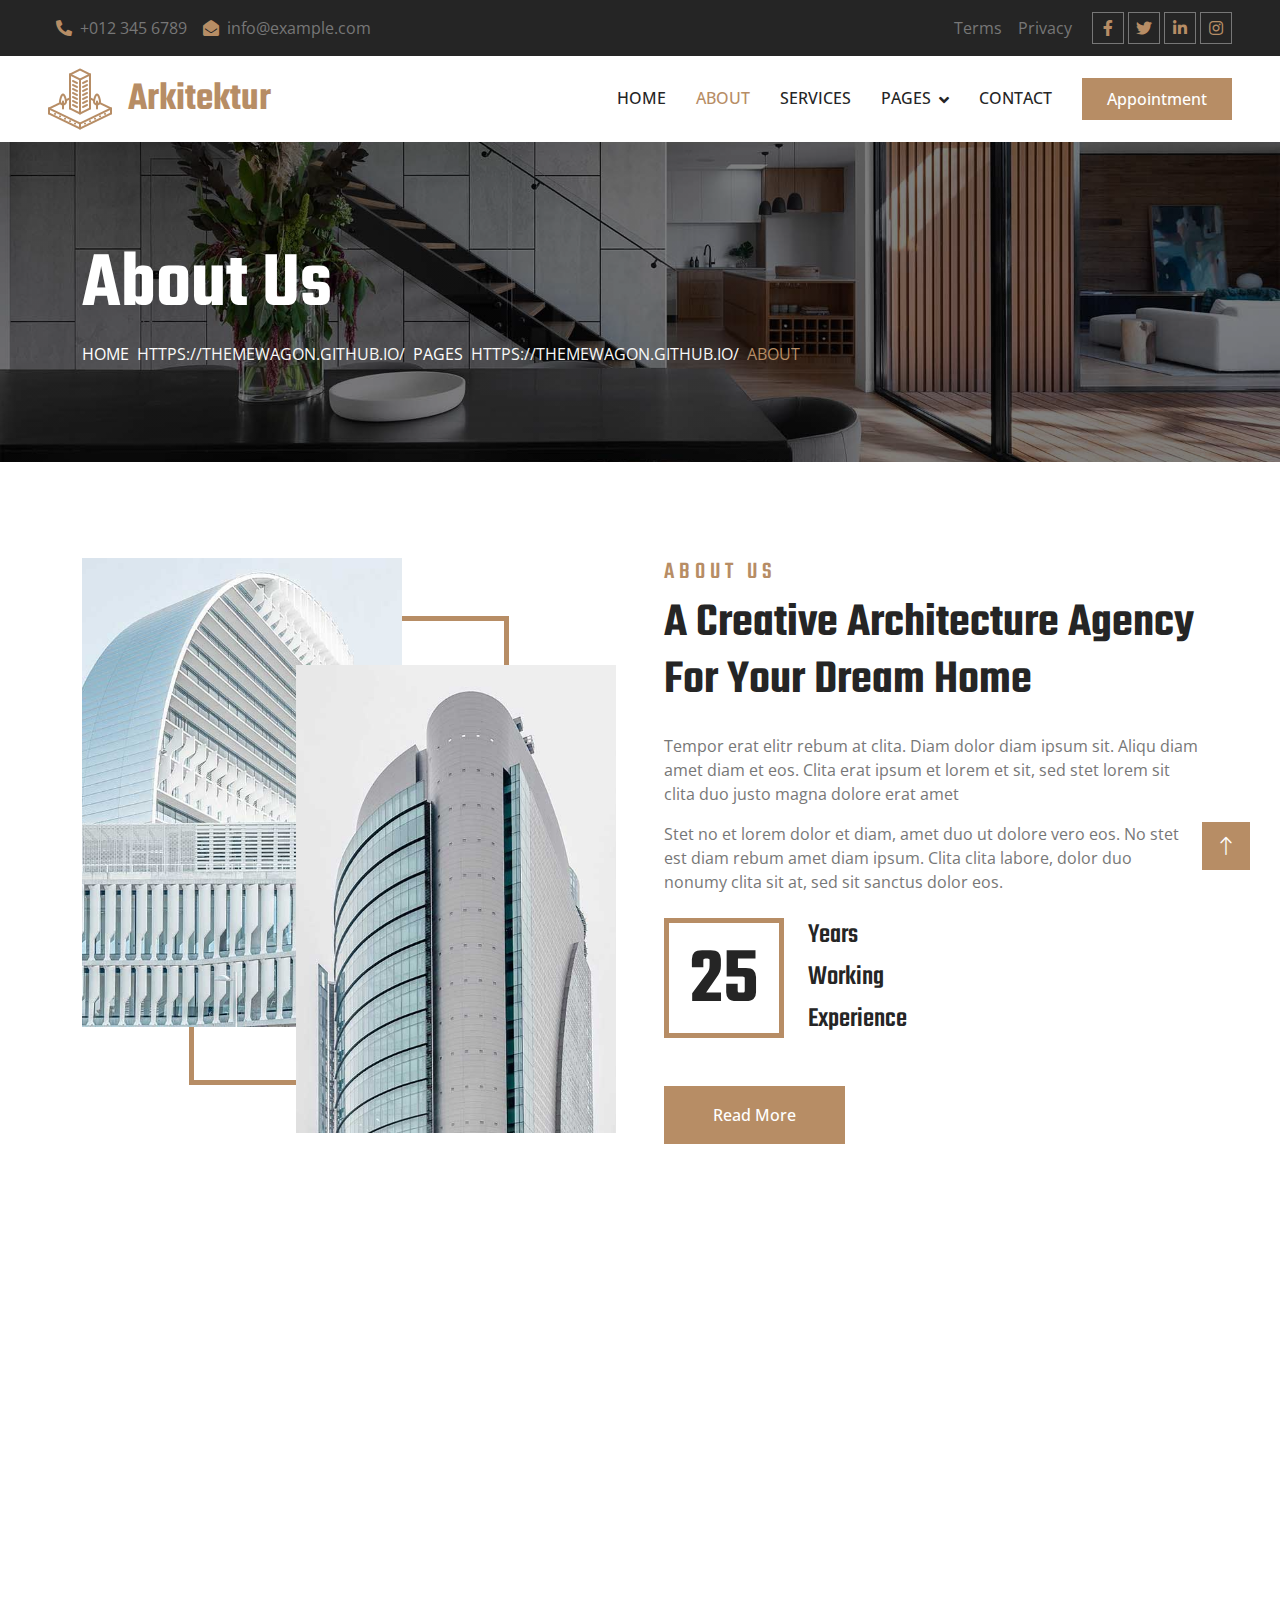
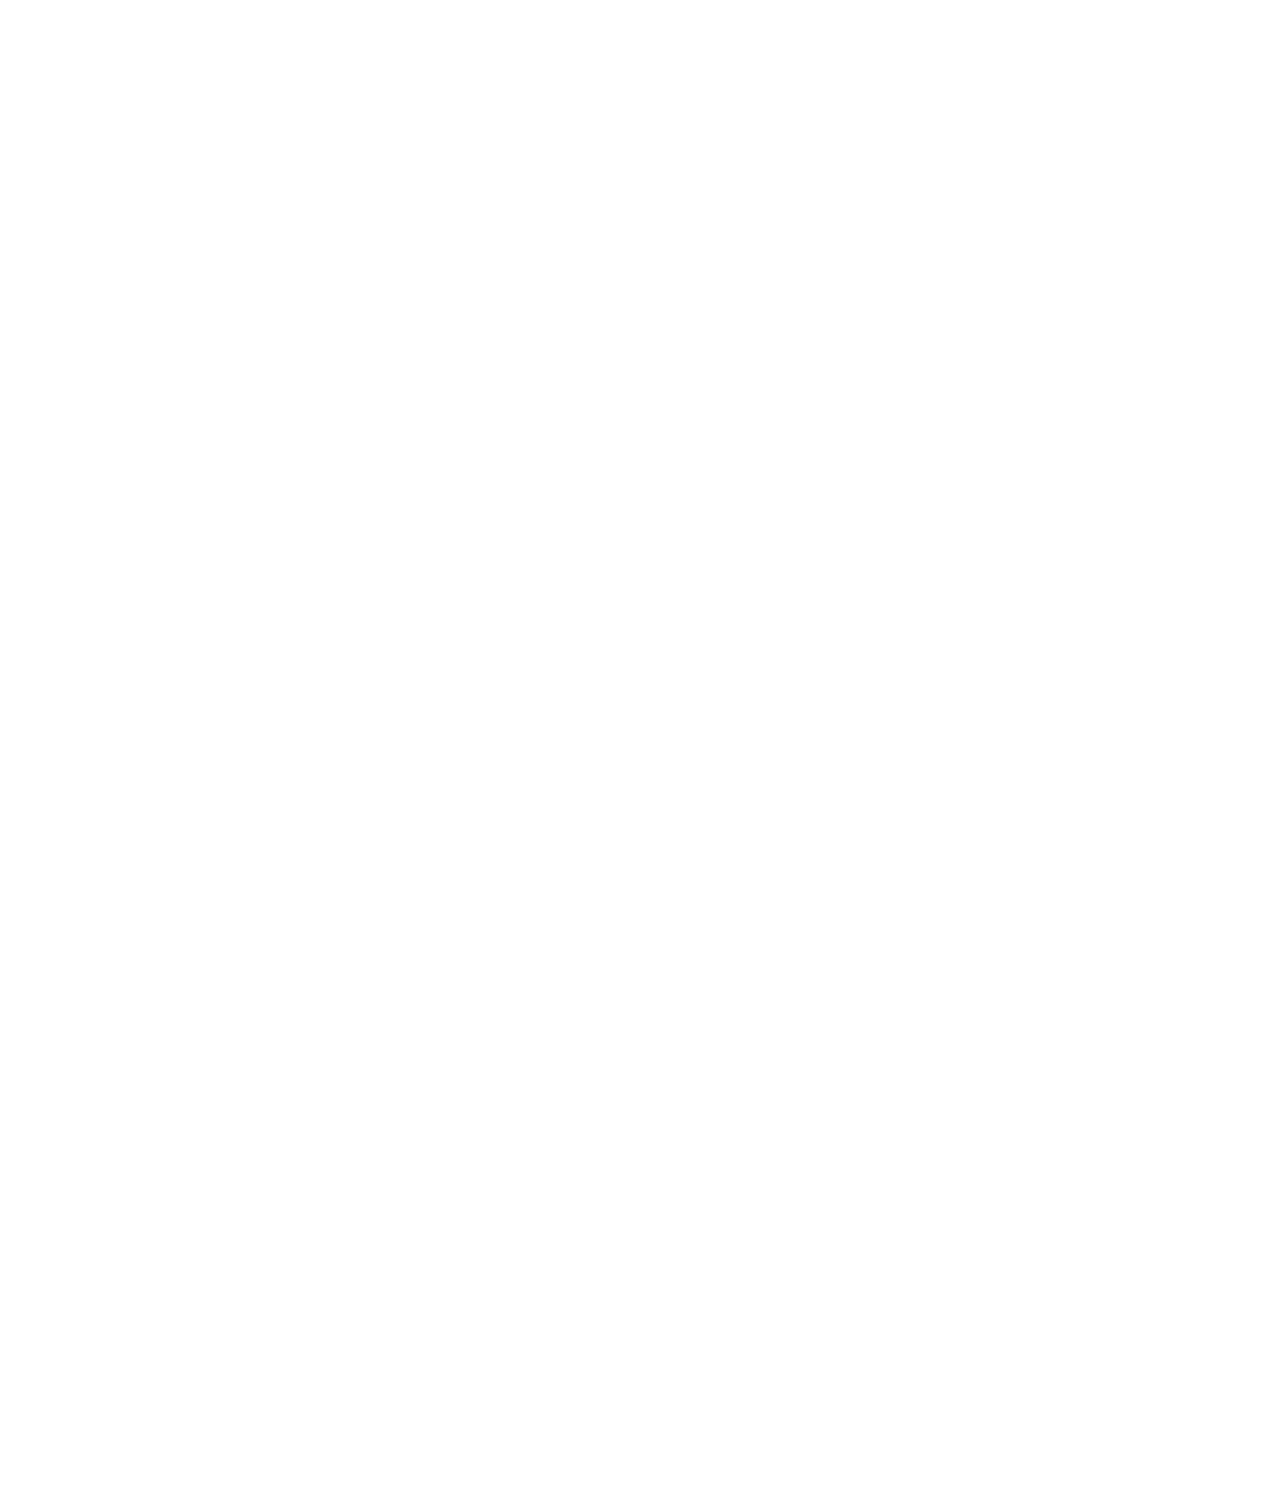
<file: about.html>
<!DOCTYPE html>
<html lang="en">


<!-- Mirrored from themewagon.github.io/arkitektur/about.html by HTTrack Website Copier/3.x [XR&CO'2014], Mon, 12 Jun 2023 14:36:58 GMT -->
<!-- Added by HTTrack --><meta http-equiv="content-type" content="text/html;charset=utf-8" /><!-- /Added by HTTrack -->
<head>
    <meta charset="utf-8">
    <title>Arkitektur - Architecture HTML Template</title>
    <meta content="width=device-width, initial-scale=1.0" name="viewport">
    <meta content="" name="keywords">
    <meta content="" name="description">

    <!-- Favicon -->
    <link href="img/favicon.html" rel="icon">

    <!-- Google Web Fonts -->
    <link rel="preconnect" href="https://fonts.googleapis.com/">
    <link rel="preconnect" href="https://fonts.gstatic.com/" crossorigin>
    <link href="https://fonts.googleapis.com/css2?family=Open+Sans:wght@400;500;600&amp;family=Teko:wght@400;500;600&amp;display=swap" rel="stylesheet">

    <!-- Icon Font Stylesheet -->
    <link href="cdnjs.cloudflare.com/ajax/libs/font-awesome/5.10.0/css/all.min.css" rel="stylesheet">
    <link href="cdn.jsdelivr.net/npm/bootstrap-icons%401.4.1/font/bootstrap-icons.css" rel="stylesheet">

    <!-- Libraries Stylesheet -->
    <link href="lib/animate/animate.min.css" rel="stylesheet">
    <link href="lib/owlcarousel/assets/owl.carousel.min.css" rel="stylesheet">
    <link href="lib/tempusdominus/css/tempusdominus-bootstrap-4.min.css" rel="stylesheet" />
    <!-- Customized Bootstrap Stylesheet -->
    <link href="css/bootstrap.min.css" rel="stylesheet">

    <!-- Template Stylesheet -->
    <link href="css/style.css" rel="stylesheet">
</head>

<body>
    
    <div id="spinner" class="show bg-white position-fixed translate-middle w-100 vh-100 top-50 start-50 d-flex align-items-center justify-content-center">
        <div class="spinner-border position-relative text-primary" style="width: 6rem; height: 6rem;" role="status"></div>
        <img class="position-absolute top-50 start-50 translate-middle" src="img/icons/icon-1.png" alt="Icon">
    </div>
    <!-- Spinner End -->


    <!-- Topbar Start -->
    <div class="container-fluid bg-dark p-0 wow fadeIn" data-wow-delay="0.1s">
        <div class="row gx-0 d-none d-lg-flex">
            <div class="col-lg-7 px-5 text-start">
                <div class="h-100 d-inline-flex align-items-center py-3 me-3">
                    <a class="text-body px-2" href="tel:+0123456789"><i class="fa fa-phone-alt text-primary me-2"></i>+012 345 6789</a>
                    <a class="text-body px-2" href="mailto:info@example.com"><i class="fa fa-envelope-open text-primary me-2"></i>info@example.com</a>
                </div>
            </div>
            <div class="col-lg-5 px-5 text-end">
                <div class="h-100 d-inline-flex align-items-center py-3 me-2">
                    <a class="text-body px-2" href="#">Terms</a>
                    <a class="text-body px-2" href="#">Privacy</a>
                </div>
                <div class="h-100 d-inline-flex align-items-center">
                    <a class="btn btn-sm-square btn-outline-body me-1" href="#"><i class="fab fa-facebook-f"></i></a>
                    <a class="btn btn-sm-square btn-outline-body me-1" href="#"><i class="fab fa-twitter"></i></a>
                    <a class="btn btn-sm-square btn-outline-body me-1" href="#"><i class="fab fa-linkedin-in"></i></a>
                    <a class="btn btn-sm-square btn-outline-body me-0" href="#"><i class="fab fa-instagram"></i></a>
                </div>
            </div>
        </div>
    </div>
    <!-- Topbar End -->


    <!-- Navbar Start -->
    <nav class="navbar navbar-expand-lg bg-white navbar-light sticky-top py-lg-0 px-lg-5 wow fadeIn" data-wow-delay="0.1s">
        <a href="index-2.html" class="navbar-brand ms-4 ms-lg-0">
            <h1 class="text-primary m-0"><img class="me-3" src="img/icons/icon-1.png" alt="Icon">Arkitektur</h1>
        </a>
        <button type="button" class="navbar-toggler me-4" data-bs-toggle="collapse" data-bs-target="#navbarCollapse">
            <span class="navbar-toggler-icon"></span>
        </button>
        <div class="collapse navbar-collapse" id="navbarCollapse">
            <div class="navbar-nav ms-auto p-4 p-lg-0">
                <a href="index-2.html" class="nav-item nav-link">Home</a>
                <a href="about.html" class="nav-item nav-link active">About</a>
                <a href="service.html" class="nav-item nav-link">Services</a>
                <div class="nav-item dropdown">
                    <a href="#" class="nav-link dropdown-toggle" data-bs-toggle="dropdown">Pages</a>
                    <div class="dropdown-menu border-0 m-0">
                        <a href="feature.html" class="dropdown-item">Our Features</a>
                        <a href="project.html" class="dropdown-item">Our Projects</a>
                        <a href="team.html" class="dropdown-item">Team Members</a>
                        <a href="appointment.html" class="dropdown-item">Appointment</a>
                        <a href="testimonial.html" class="dropdown-item">Testimonial</a>
                        <a href="404.html" class="dropdown-item">404 Page</a>
                    </div>
                </div>
                <a href="contact.html" class="nav-item nav-link">Contact</a>
            </div>
            <a href="#" class="btn btn-primary py-2 px-4 d-none d-lg-block">Appointment</a>
        </div>
    </nav>
    <!-- Navbar End -->


    <!-- Page Header Start -->
    <div class="container-fluid page-header py-5 mb-5 wow fadeIn" data-wow-delay="0.1s">
        <div class="container py-5">
            <h1 class="display-1 text-white animated slideInDown">About Us</h1>
            <nav aria-label="breadcrumb animated slideInDown">
                <ol class="breadcrumb text-uppercase mb-0">
                    <li class="breadcrumb-item"><a class="text-white" href="#">Home</a></li>
                    <li class="breadcrumb-item"><a class="text-white" href="#">Pages</a></li>
                    <li class="breadcrumb-item text-primary active" aria-current="page">About</li>
                </ol>
            </nav>
        </div>
    </div>
    <!-- Page Header End -->


    <!-- About Start -->
    <div class="container-xxl py-5">
        <div class="container">
            <div class="row g-5">
                <div class="col-lg-6 wow fadeIn" data-wow-delay="0.1s">
                    <div class="about-img">
                        <img class="img-fluid" src="img/about-1.jpg" alt="">
                        <img class="img-fluid" src="img/about-2.jpg" alt="">
                    </div>
                </div>
                <div class="col-lg-6 wow fadeIn" data-wow-delay="0.5s">
                    <h4 class="section-title">About Us</h4>
                    <h1 class="display-5 mb-4">A Creative Architecture Agency For Your Dream Home</h1>
                    <p>Tempor erat elitr rebum at clita. Diam dolor diam ipsum sit. Aliqu diam amet diam et eos. Clita erat ipsum et lorem et sit, sed stet lorem sit clita duo justo magna dolore erat amet</p>
                    <p class="mb-4">Stet no et lorem dolor et diam, amet duo ut dolore vero eos. No stet est diam rebum amet diam ipsum. Clita clita labore, dolor duo nonumy clita sit at, sed sit sanctus dolor eos.</p>
                    <div class="d-flex align-items-center mb-5">
                        <div class="d-flex flex-shrink-0 align-items-center justify-content-center border border-5 border-primary" style="width: 120px; height: 120px;">
                            <h1 class="display-1 mb-n2" data-toggle="counter-up">25</h1>
                        </div>
                        <div class="ps-4">
                            <h3>Years</h3>
                            <h3>Working</h3>
                            <h3 class="mb-0">Experience</h3>
                        </div>
                    </div>
                    <a class="btn btn-primary py-3 px-5" href="#">Read More</a>
                </div>
            </div>
        </div>
    </div>
    <!-- About End -->


    <!-- Feature Start -->
    <div class="container-xxl py-5">
        <div class="container">
            <div class="row g-5">
                <div class="col-lg-6 wow fadeInUp" data-wow-delay="0.1s">
                    <h4 class="section-title">Why Choose Us!</h4>
                    <h1 class="display-5 mb-4">Why You Should Trust Us? Learn More About Us!</h1>
                    <p class="mb-4">Tempor erat elitr rebum at clita. Diam dolor diam ipsum sit. Aliqu diam amet diam et eos. Clita erat ipsum et lorem et sit, sed stet lorem sit clita duo justo magna dolore erat amet</p>
                    <div class="row g-4">
                        <div class="col-12">
                            <div class="d-flex align-items-start">
                                <img class="flex-shrink-0" src="img/icons/icon-2.png" alt="Icon">
                                <div class="ms-4">
                                    <h3>Design Approach</h3>
                                    <p class="mb-0">Erat ipsum justo amet duo et elitr dolor, est duo duo eos lorem sed diam stet diam sed stet.</p>
                                </div>
                            </div>
                        </div>
                        <div class="col-12">
                            <div class="d-flex align-items-start">
                                <img class="flex-shrink-0" src="img/icons/icon-3.png" alt="Icon">
                                <div class="ms-4">
                                    <h3>Innovative Solutions</h3>
                                    <p class="mb-0">Erat ipsum justo amet duo et elitr dolor, est duo duo eos lorem sed diam stet diam sed stet.</p>
                                </div>
                            </div>
                        </div>
                        <div class="col-12">
                            <div class="d-flex align-items-start">
                                <img class="flex-shrink-0" src="img/icons/icon-4.png" alt="Icon">
                                <div class="ms-4">
                                    <h3>Project Management</h3>
                                    <p class="mb-0">Erat ipsum justo amet duo et elitr dolor, est duo duo eos lorem sed diam stet diam sed stet.</p>
                                </div>
                            </div>
                        </div>
                    </div>
                </div>
                <div class="col-lg-6 wow fadeInUp" data-wow-delay="0.5s">
                    <div class="feature-img">
                        <img class="img-fluid" src="img/about-2.jpg" alt="">
                        <img class="img-fluid" src="img/about-1.jpg" alt="">
                    </div>
                </div>
            </div>
        </div>
    </div>
    <!-- Feature End -->


    <!-- Team Start -->
    <div class="container-xxl py-5">
        <div class="container">
            <div class="text-center mx-auto mb-5 wow fadeInUp" data-wow-delay="0.1s" style="max-width: 600px;">
                <h4 class="section-title">Team Members</h4>
                <h1 class="display-5 mb-4">We Are Creative Architecture Team For Your Dream Home</h1>
            </div>
            <div class="row g-0 team-items">
                <div class="col-lg-3 col-md-6 wow fadeInUp" data-wow-delay="0.1s">
                    <div class="team-item position-relative">
                        <div class="position-relative">
                            <img class="img-fluid" src="img/team-1.jpg" alt="">
                            <div class="team-social text-center">
                                <a class="btn btn-square" href="#"><i class="fab fa-facebook-f"></i></a>
                                <a class="btn btn-square" href="#"><i class="fab fa-twitter"></i></a>
                                <a class="btn btn-square" href="#"><i class="fab fa-instagram"></i></a>
                            </div>
                        </div>
                        <div class="bg-light text-center p-4">
                            <h3 class="mt-2">Architect Name</h3>
                            <span class="text-primary">Designation</span>
                        </div>
                    </div>
                </div>
                <div class="col-lg-3 col-md-6 wow fadeInUp" data-wow-delay="0.3s">
                    <div class="team-item position-relative">
                        <div class="position-relative">
                            <img class="img-fluid" src="img/team-2.jpg" alt="">
                            <div class="team-social text-center">
                                <a class="btn btn-square" href="#"><i class="fab fa-facebook-f"></i></a>
                                <a class="btn btn-square" href="#"><i class="fab fa-twitter"></i></a>
                                <a class="btn btn-square" href="#"><i class="fab fa-instagram"></i></a>
                            </div>
                        </div>
                        <div class="bg-light text-center p-4">
                            <h3 class="mt-2">Architect Name</h3>
                            <span class="text-primary">Designation</span>
                        </div>
                    </div>
                </div>
                <div class="col-lg-3 col-md-6 wow fadeInUp" data-wow-delay="0.5s">
                    <div class="team-item position-relative">
                        <div class="position-relative">
                            <img class="img-fluid" src="img/team-3.jpg" alt="">
                            <div class="team-social text-center">
                                <a class="btn btn-square" href="#"><i class="fab fa-facebook-f"></i></a>
                                <a class="btn btn-square" href="#"><i class="fab fa-twitter"></i></a>
                                <a class="btn btn-square" href="#"><i class="fab fa-instagram"></i></a>
                            </div>
                        </div>
                        <div class="bg-light text-center p-4">
                            <h3 class="mt-2">Architect Name</h3>
                            <span class="text-primary">Designation</span>
                        </div>
                    </div>
                </div>
                <div class="col-lg-3 col-md-6 wow fadeInUp" data-wow-delay="0.7s">
                    <div class="team-item position-relative">
                        <div class="position-relative">
                            <img class="img-fluid" src="img/team-4.jpg" alt="">
                            <div class="team-social text-center">
                                <a class="btn btn-square" href="#"><i class="fab fa-facebook-f"></i></a>
                                <a class="btn btn-square" href="#"><i class="fab fa-twitter"></i></a>
                                <a class="btn btn-square" href="#"><i class="fab fa-instagram"></i></a>
                            </div>
                        </div>
                        <div class="bg-light text-center p-4">
                            <h3 class="mt-2">Architect Name</h3>
                            <span class="text-primary">Designation</span>
                        </div>
                    </div>
                </div>
            </div>
        </div>
    </div>
    <!-- Team End -->
        

    <!-- Footer Start -->
    <div class="container-fluid bg-dark text-body footer mt-5 pt-5 px-0 wow fadeIn" data-wow-delay="0.1s">
        <div class="container py-5">
            <div class="row g-5">
                <div class="col-lg-3 col-md-6">
                    <h3 class="text-light mb-4">Address</h3>
                    <p class="mb-2"><i class="fa fa-map-marker-alt text-primary me-3"></i>123 Street, New York, USA</p>
                    <p class="mb-2"><i class="fa fa-phone-alt text-primary me-3"></i>+012 345 67890</p>
                    <p class="mb-2"><i class="fa fa-envelope text-primary me-3"></i>info@example.com</p>
                    <div class="d-flex pt-2">
                        <a class="btn btn-square btn-outline-body me-1" href="#"><i class="fab fa-twitter"></i></a>
                        <a class="btn btn-square btn-outline-body me-1" href="#"><i class="fab fa-facebook-f"></i></a>
                        <a class="btn btn-square btn-outline-body me-1" href="#"><i class="fab fa-youtube"></i></a>
                        <a class="btn btn-square btn-outline-body me-0" href="#"><i class="fab fa-linkedin-in"></i></a>
                    </div>
                </div>
                <div class="col-lg-3 col-md-6">
                    <h3 class="text-light mb-4">Services</h3>
                    <a class="btn btn-link" href="#">Architecture</a>
                    <a class="btn btn-link" href="#">3D Animation</a>
                    <a class="btn btn-link" href="#">House Planning</a>
                    <a class="btn btn-link" href="#">Interior Design</a>
                    <a class="btn btn-link" href="#">Construction</a>
                </div>
                <div class="col-lg-3 col-md-6">
                    <h3 class="text-light mb-4">Quick Links</h3>
                    <a class="btn btn-link" href="#">About Us</a>
                    <a class="btn btn-link" href="#">Contact Us</a>
                    <a class="btn btn-link" href="#">Our Services</a>
                    <a class="btn btn-link" href="#">Terms & Condition</a>
                    <a class="btn btn-link" href="#">Support</a>
                </div>
                <div class="col-lg-3 col-md-6">
                    <h3 class="text-light mb-4">Newsletter</h3>
                    <p>Dolor amet sit justo amet elitr clita ipsum elitr est.</p>
                    <div class="position-relative mx-auto" style="max-width: 400px;">
                        <input class="form-control bg-transparent w-100 py-3 ps-4 pe-5" type="text" placeholder="Your email">
                        <button type="button" class="btn btn-primary py-2 position-absolute top-0 end-0 mt-2 me-2">SignUp</button>
                    </div>
                </div>
            </div>
        </div>
        <div class="container-fluid copyright">
            <div class="container">
                <div class="row">
                    <div class="col-md-6 text-center text-md-start mb-3 mb-md-0">
                        &copy; <a href="#">Your Site Name</a>, All Right Reserved.
                    </div>
                    <div class="col-md-6 text-center text-md-end">
                        <!--/*** This template is free as long as you keep the footer author’s credit link/attribution link/backlink. If you'd like to use the template without the footer author’s credit link/attribution link/backlink, you can purchase the Credit Removal License from "https://htmlcodex.com/credit-removal". Thank you for your support. ***/-->
                        Designed By <a href="https://htmlcodex.com/">HTML Codex</a>
                    </div>
                </div>
            </div>
        </div>
    </div>
    <!-- Footer End -->


    <!-- Back to Top -->
    <a href="#" class="btn btn-lg btn-primary btn-lg-square back-to-top"><i class="bi bi-arrow-up"></i></a>


    <!-- JavaScript Libraries -->
    <script src="code.jquery.com/jquery-3.4.1.min.js"></script>
    <script src="cdn.jsdelivr.net/npm/bootstrap%405.0.0/dist/js/bootstrap.bundle.min.js"></script>
    <script src="lib/wow/wow.min.js"></script>
    <script src="lib/easing/easing.min.js"></script>
    <script src="lib/waypoints/waypoints.min.js"></script>
    <script src="lib/counterup/counterup.min.js"></script>
    <script src="lib/owlcarousel/owl.carousel.min.js"></script>
    <script src="lib/tempusdominus/js/moment.min.js"></script>
    <script src="lib/tempusdominus/js/moment-timezone.min.js"></script>
    <script src="lib/tempusdominus/js/tempusdominus-bootstrap-4.min.js"></script>

    <!-- Template Javascript -->
    <script src="js/main.js"></script>
</body>


<!-- Mirrored from themewagon.github.io/arkitektur/about.html by HTTrack Website Copier/3.x [XR&CO'2014], Mon, 12 Jun 2023 14:36:58 GMT -->
</html>
</file>
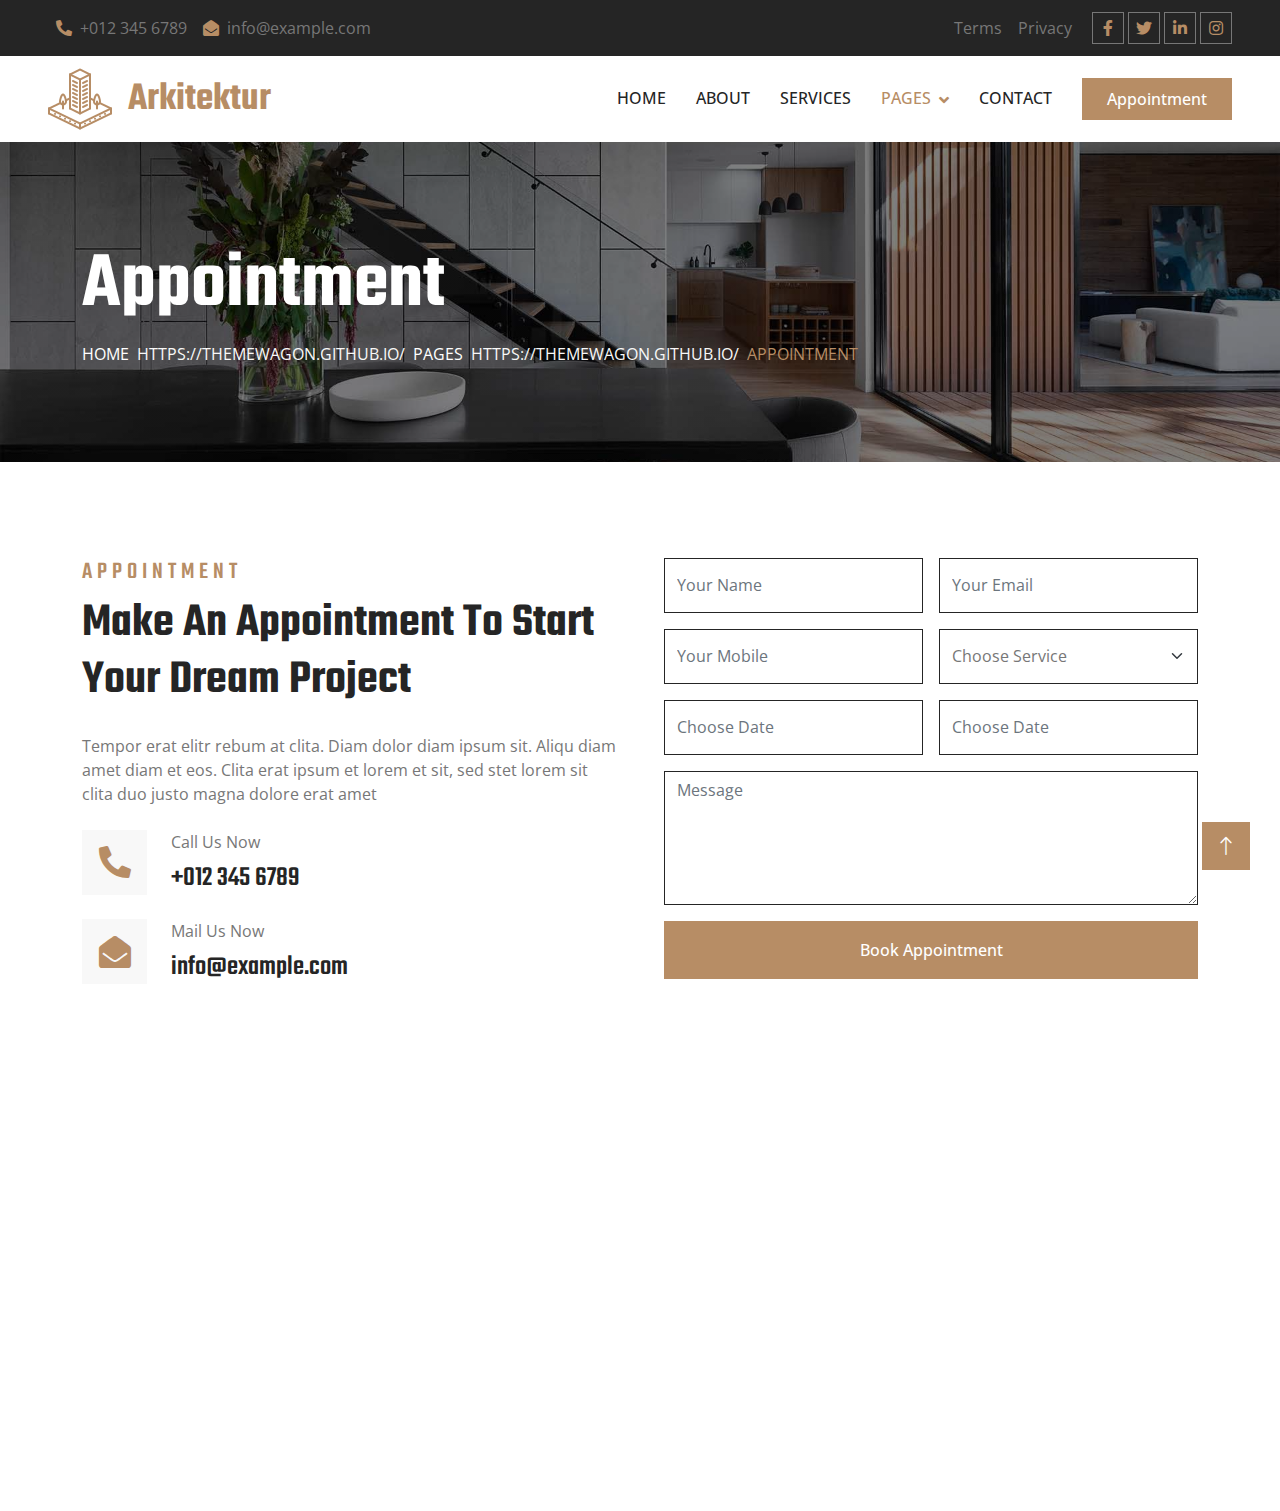
<file: appointment.html>
<!DOCTYPE html>
<html lang="en">


<!-- Mirrored from themewagon.github.io/arkitektur/appointment.html by HTTrack Website Copier/3.x [XR&CO'2014], Mon, 12 Jun 2023 14:36:58 GMT -->
<!-- Added by HTTrack --><meta http-equiv="content-type" content="text/html;charset=utf-8" /><!-- /Added by HTTrack -->
<head>
    <meta charset="utf-8">
    <title>Arkitektur - Architecture HTML Template</title>
    <meta content="width=device-width, initial-scale=1.0" name="viewport">
    <meta content="" name="keywords">
    <meta content="" name="description">

    <!-- Favicon -->
    <link href="img/favicon.html" rel="icon">

    <!-- Google Web Fonts -->
    <link rel="preconnect" href="https://fonts.googleapis.com/">
    <link rel="preconnect" href="https://fonts.gstatic.com/" crossorigin>
    <link href="https://fonts.googleapis.com/css2?family=Open+Sans:wght@400;500;600&amp;family=Teko:wght@400;500;600&amp;display=swap" rel="stylesheet">

    <!-- Icon Font Stylesheet -->
    <link href="../../cdnjs.cloudflare.com/ajax/libs/font-awesome/5.10.0/css/all.min.css" rel="stylesheet">
    <link href="../../cdn.jsdelivr.net/npm/bootstrap-icons%401.4.1/font/bootstrap-icons.css" rel="stylesheet">

    <!-- Libraries Stylesheet -->
    <link href="lib/animate/animate.min.css" rel="stylesheet">
    <link href="lib/owlcarousel/assets/owl.carousel.min.css" rel="stylesheet">
    <link href="lib/tempusdominus/css/tempusdominus-bootstrap-4.min.css" rel="stylesheet" />

    <!-- Customized Bootstrap Stylesheet -->
    <link href="css/bootstrap.min.css" rel="stylesheet">

    <!-- Template Stylesheet -->
    <link href="css/style.css" rel="stylesheet">
</head>

<body>
    <!-- Spinner Start -->
    <div id="spinner" class="show bg-white position-fixed translate-middle w-100 vh-100 top-50 start-50 d-flex align-items-center justify-content-center">
        <div class="spinner-border position-relative text-primary" style="width: 6rem; height: 6rem;" role="status"></div>
        <img class="position-absolute top-50 start-50 translate-middle" src="img/icons/icon-1.png" alt="Icon">
    </div>
    <!-- Spinner End -->


    <!-- Topbar Start -->
    <div class="container-fluid bg-dark p-0 wow fadeIn" data-wow-delay="0.1s">
        <div class="row gx-0 d-none d-lg-flex">
            <div class="col-lg-7 px-5 text-start">
                <div class="h-100 d-inline-flex align-items-center py-3 me-3">
                    <a class="text-body px-2" href="tel:+0123456789"><i class="fa fa-phone-alt text-primary me-2"></i>+012 345 6789</a>
                    <a class="text-body px-2" href="mailto:info@example.com"><i class="fa fa-envelope-open text-primary me-2"></i>info@example.com</a>
                </div>
            </div>
            <div class="col-lg-5 px-5 text-end">
                <div class="h-100 d-inline-flex align-items-center py-3 me-2">
                    <a class="text-body px-2" href="#">Terms</a>
                    <a class="text-body px-2" href="#">Privacy</a>
                </div>
                <div class="h-100 d-inline-flex align-items-center">
                    <a class="btn btn-sm-square btn-outline-body me-1" href="#"><i class="fab fa-facebook-f"></i></a>
                    <a class="btn btn-sm-square btn-outline-body me-1" href="#"><i class="fab fa-twitter"></i></a>
                    <a class="btn btn-sm-square btn-outline-body me-1" href="#"><i class="fab fa-linkedin-in"></i></a>
                    <a class="btn btn-sm-square btn-outline-body me-0" href="#"><i class="fab fa-instagram"></i></a>
                </div>
            </div>
        </div>
    </div>
    <!-- Topbar End -->


    <!-- Navbar Start -->
    <nav class="navbar navbar-expand-lg bg-white navbar-light sticky-top py-lg-0 px-lg-5 wow fadeIn" data-wow-delay="0.1s">
        <a href="index-2.html" class="navbar-brand ms-4 ms-lg-0">
            <h1 class="text-primary m-0"><img class="me-3" src="img/icons/icon-1.png" alt="Icon">Arkitektur</h1>
        </a>
        <button type="button" class="navbar-toggler me-4" data-bs-toggle="collapse" data-bs-target="#navbarCollapse">
            <span class="navbar-toggler-icon"></span>
        </button>
        <div class="collapse navbar-collapse" id="navbarCollapse">
            <div class="navbar-nav ms-auto p-4 p-lg-0">
                <a href="index-2.html" class="nav-item nav-link">Home</a>
                <a href="about.html" class="nav-item nav-link">About</a>
                <a href="service.html" class="nav-item nav-link">Services</a>
                <div class="nav-item dropdown">
                    <a href="#" class="nav-link dropdown-toggle active" data-bs-toggle="dropdown">Pages</a>
                    <div class="dropdown-menu border-0 m-0">
                        <a href="feature.html" class="dropdown-item">Our Features</a>
                        <a href="project.html" class="dropdown-item">Our Projects</a>
                        <a href="team.html" class="dropdown-item">Team Members</a>
                        <a href="appointment.html" class="dropdown-item active">Appointment</a>
                        <a href="testimonial.html" class="dropdown-item">Testimonial</a>
                        <a href="404.html" class="dropdown-item">404 Page</a>
                    </div>
                </div>
                <a href="contact.html" class="nav-item nav-link">Contact</a>
            </div>
            <a href="#" class="btn btn-primary py-2 px-4 d-none d-lg-block">Appointment</a>
        </div>
    </nav>
    <!-- Navbar End -->


    <!-- Page Header Start -->
    <div class="container-fluid page-header py-5 mb-5 wow fadeIn" data-wow-delay="0.1s">
        <div class="container py-5">
            <h1 class="display-1 text-white animated slideInDown">Appointment</h1>
            <nav aria-label="breadcrumb animated slideInDown">
                <ol class="breadcrumb text-uppercase mb-0">
                    <li class="breadcrumb-item"><a class="text-white" href="#">Home</a></li>
                    <li class="breadcrumb-item"><a class="text-white" href="#">Pages</a></li>
                    <li class="breadcrumb-item text-primary active" aria-current="page">Appointment</li>
                </ol>
            </nav>
        </div>
    </div>
    <!-- Page Header End -->


    <!-- Appointment Start -->
    <div class="container-xxl py-5">
        <div class="container">
            <div class="row g-5">
                <div class="col-lg-6 wow fadeInUp" data-wow-delay="0.1s">
                    <h4 class="section-title">Appointment</h4>
                    <h1 class="display-5 mb-4">Make An Appointment To Start Your Dream Project</h1>
                    <p class="mb-4">Tempor erat elitr rebum at clita. Diam dolor diam ipsum sit. Aliqu diam amet diam et eos. Clita erat ipsum et lorem et sit, sed stet lorem sit clita duo justo magna dolore erat amet</p>
                    <div class="row g-4">
                        <div class="col-12">
                            <div class="d-flex">
                                <div class="d-flex flex-shrink-0 align-items-center justify-content-center bg-light" style="width: 65px; height: 65px;">
                                    <i class="fa fa-2x fa-phone-alt text-primary"></i>
                                </div>
                                <div class="ms-4">
                                    <p class="mb-2">Call Us Now</p>
                                    <h3 class="mb-0">+012 345 6789</h3>
                                </div>
                            </div>
                        </div>
                        <div class="col-12">
                            <div class="d-flex">
                                <div class="d-flex flex-shrink-0 align-items-center justify-content-center bg-light" style="width: 65px; height: 65px;">
                                    <i class="fa fa-2x fa-envelope-open text-primary"></i>
                                </div>
                                <div class="ms-4">
                                    <p class="mb-2">Mail Us Now</p>
                                    <h3 class="mb-0">info@example.com</h3>
                                </div>
                            </div>
                        </div>
                    </div>
                </div>
                <div class="col-lg-6 wow fadeInUp" data-wow-delay="0.5s">
                    <div class="row g-3">
                        <div class="col-12 col-sm-6">
                            <input type="text" class="form-control" placeholder="Your Name" style="height: 55px;">
                        </div>
                        <div class="col-12 col-sm-6">
                            <input type="email" class="form-control" placeholder="Your Email" style="height: 55px;">
                        </div>
                        <div class="col-12 col-sm-6">
                            <input type="text" class="form-control" placeholder="Your Mobile" style="height: 55px;">
                        </div>
                        <div class="col-12 col-sm-6">
                            <select class="form-select" style="height: 55px;">
                                <option selected>Choose Service</option>
                                <option value="1">Service 1</option>
                                <option value="2">Service 2</option>
                                <option value="3">Service 3</option>
                            </select>
                        </div>
                        <div class="col-12 col-sm-6">
                            <div class="date" id="date" data-target-input="nearest">
                                <input type="text"
                                    class="form-control datetimepicker-input"
                                    placeholder="Choose Date" data-target="#date" data-toggle="datetimepicker" style="height: 55px;">
                            </div>
                        </div>
                        <div class="col-12 col-sm-6">
                            <div class="time" id="time" data-target-input="nearest">
                                <input type="text"
                                    class="form-control datetimepicker-input"
                                    placeholder="Choose Date" data-target="#time" data-toggle="datetimepicker" style="height: 55px;">
                            </div>
                        </div>
                        <div class="col-12">
                            <textarea class="form-control" rows="5" placeholder="Message"></textarea>
                        </div>
                        <div class="col-12">
                            <button class="btn btn-primary w-100 py-3" type="submit">Book Appointment</button>
                        </div>
                    </div>
                </div>
            </div>
        </div>
    </div>
    <!-- Appointment End -->
        

    <!-- Footer Start -->
    <div class="container-fluid bg-dark text-body footer mt-5 pt-5 px-0 wow fadeIn" data-wow-delay="0.1s">
        <div class="container py-5">
            <div class="row g-5">
                <div class="col-lg-3 col-md-6">
                    <h3 class="text-light mb-4">Address</h3>
                    <p class="mb-2"><i class="fa fa-map-marker-alt text-primary me-3"></i>123 Street, New York, USA</p>
                    <p class="mb-2"><i class="fa fa-phone-alt text-primary me-3"></i>+012 345 67890</p>
                    <p class="mb-2"><i class="fa fa-envelope text-primary me-3"></i>info@example.com</p>
                    <div class="d-flex pt-2">
                        <a class="btn btn-square btn-outline-body me-1" href="#"><i class="fab fa-twitter"></i></a>
                        <a class="btn btn-square btn-outline-body me-1" href="#"><i class="fab fa-facebook-f"></i></a>
                        <a class="btn btn-square btn-outline-body me-1" href="#"><i class="fab fa-youtube"></i></a>
                        <a class="btn btn-square btn-outline-body me-0" href="#"><i class="fab fa-linkedin-in"></i></a>
                    </div>
                </div>
                <div class="col-lg-3 col-md-6">
                    <h3 class="text-light mb-4">Services</h3>
                    <a class="btn btn-link" href="#">Architecture</a>
                    <a class="btn btn-link" href="#">3D Animation</a>
                    <a class="btn btn-link" href="#">House Planning</a>
                    <a class="btn btn-link" href="#">Interior Design</a>
                    <a class="btn btn-link" href="#">Construction</a>
                </div>
                <div class="col-lg-3 col-md-6">
                    <h3 class="text-light mb-4">Quick Links</h3>
                    <a class="btn btn-link" href="#">About Us</a>
                    <a class="btn btn-link" href="#">Contact Us</a>
                    <a class="btn btn-link" href="#">Our Services</a>
                    <a class="btn btn-link" href="#">Terms & Condition</a>
                    <a class="btn btn-link" href="#">Support</a>
                </div>
                <div class="col-lg-3 col-md-6">
                    <h3 class="text-light mb-4">Newsletter</h3>
                    <p>Dolor amet sit justo amet elitr clita ipsum elitr est.</p>
                    <div class="position-relative mx-auto" style="max-width: 400px;">
                        <input class="form-control bg-transparent w-100 py-3 ps-4 pe-5" type="text" placeholder="Your email">
                        <button type="button" class="btn btn-primary py-2 position-absolute top-0 end-0 mt-2 me-2">SignUp</button>
                    </div>
                </div>
            </div>
        </div>
        <div class="container-fluid copyright">
            <div class="container">
                <div class="row">
                    <div class="col-md-6 text-center text-md-start mb-3 mb-md-0">
                        &copy; <a href="#">Your Site Name</a>, All Right Reserved.
                    </div>
                    <div class="col-md-6 text-center text-md-end">
                        <!--/*** This template is free as long as you keep the footer author’s credit link/attribution link/backlink. If you'd like to use the template without the footer author’s credit link/attribution link/backlink, you can purchase the Credit Removal License from "https://htmlcodex.com/credit-removal". Thank you for your support. ***/-->
                        Designed By <a href="https://htmlcodex.com/">HTML Codex</a>
                    </div>
                </div>
            </div>
        </div>
    </div>
    <!-- Footer End -->


    <!-- Back to Top -->
    <a href="#" class="btn btn-lg btn-primary btn-lg-square back-to-top"><i class="bi bi-arrow-up"></i></a>


    <!-- JavaScript Libraries -->
    <script src="../../code.jquery.com/jquery-3.4.1.min.js"></script>
    <script src="../../cdn.jsdelivr.net/npm/bootstrap%405.0.0/dist/js/bootstrap.bundle.min.js"></script>
    <script src="lib/wow/wow.min.js"></script>
    <script src="lib/easing/easing.min.js"></script>
    <script src="lib/waypoints/waypoints.min.js"></script>
    <script src="lib/counterup/counterup.min.js"></script>
    <script src="lib/owlcarousel/owl.carousel.min.js"></script>
    <script src="lib/tempusdominus/js/moment.min.js"></script>
    <script src="lib/tempusdominus/js/moment-timezone.min.js"></script>
    <script src="lib/tempusdominus/js/tempusdominus-bootstrap-4.min.js"></script>

    <!-- Template Javascript -->
    <script src="js/main.js"></script>
</body>


<!-- Mirrored from themewagon.github.io/arkitektur/appointment.html by HTTrack Website Copier/3.x [XR&CO'2014], Mon, 12 Jun 2023 14:36:58 GMT -->
</html>
</file>
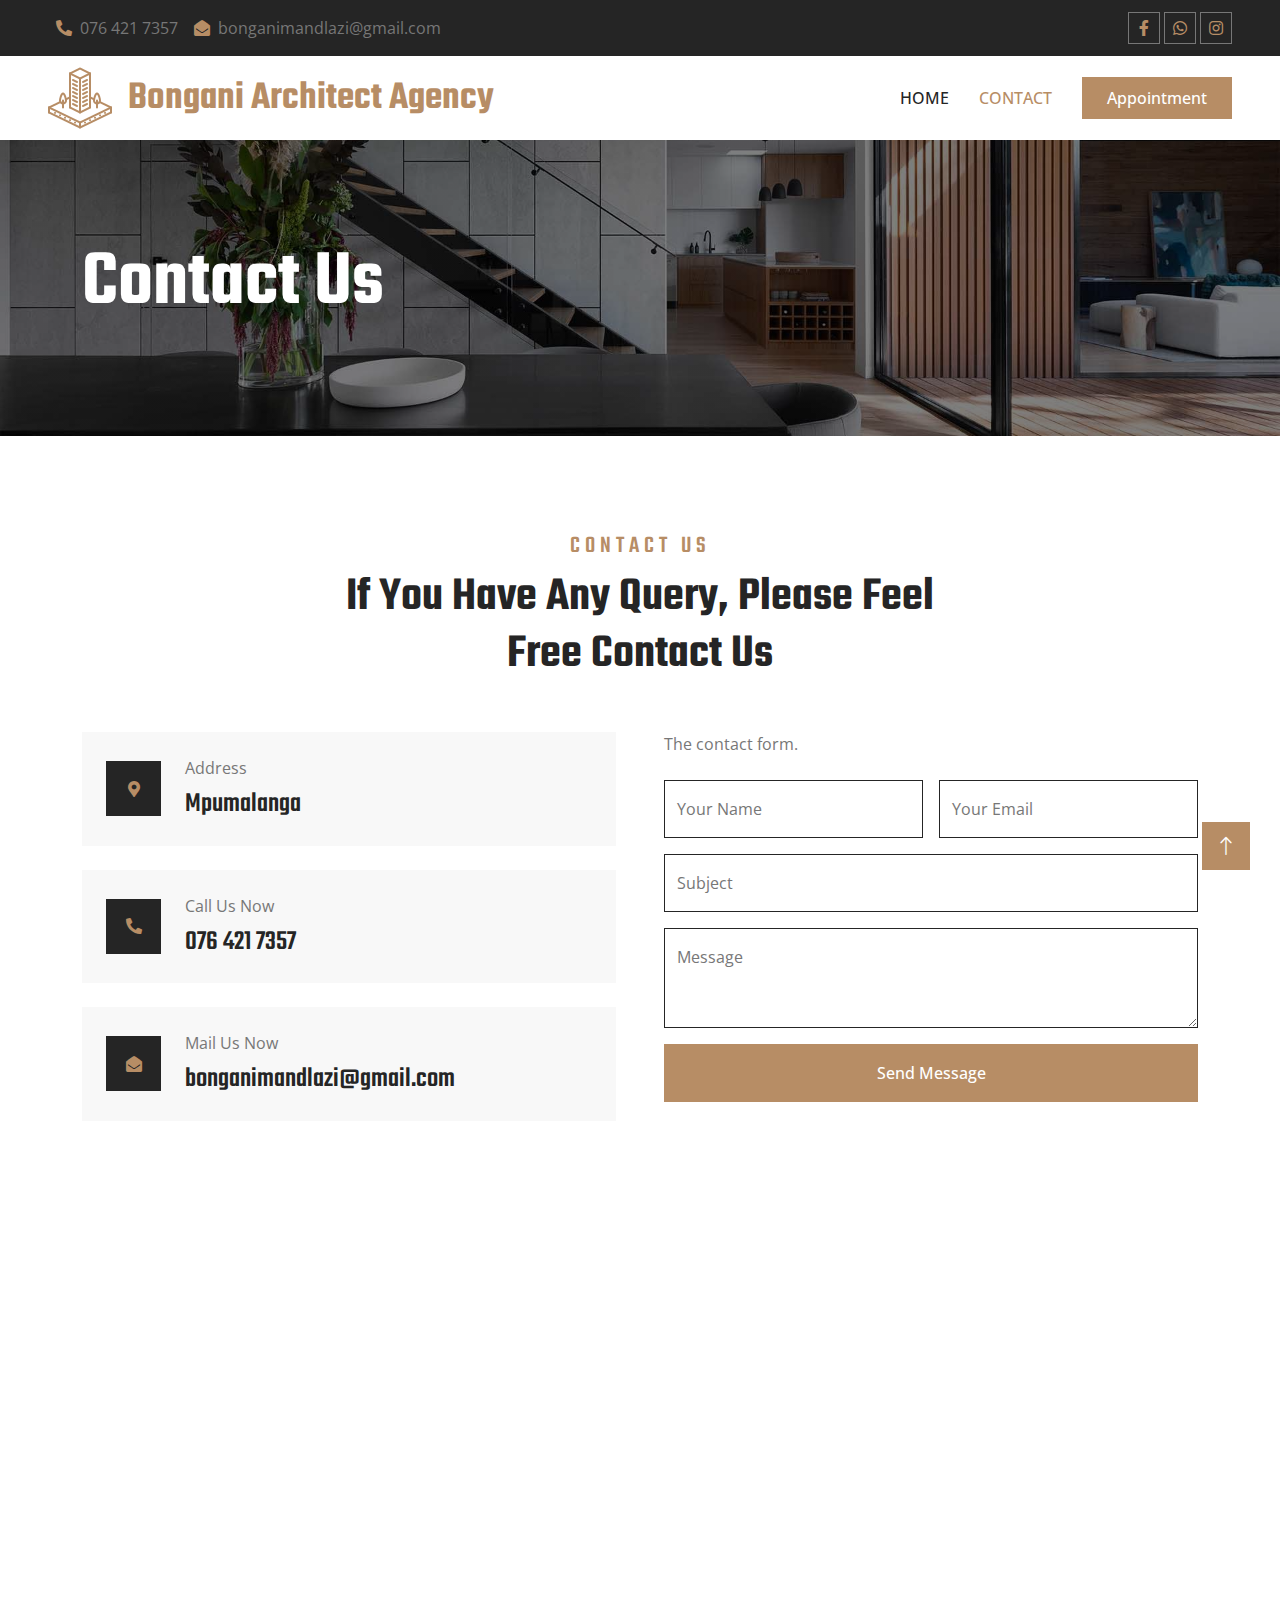
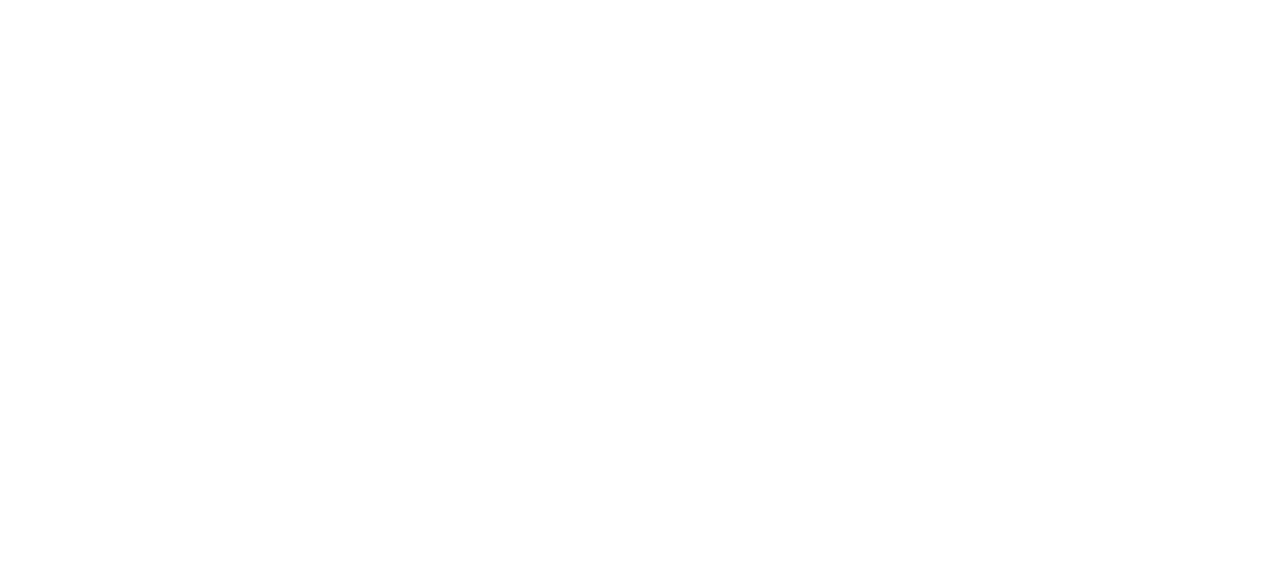
<file: contact.html>
<!DOCTYPE html>
<html lang="en">


<!-- Mirrored from themewagon.github.io/arkitektur/contact.html by HTTrack Website Copier/3.x [XR&CO'2014], Mon, 12 Jun 2023 14:36:58 GMT -->
<!-- Added by HTTrack --><meta http-equiv="content-type" content="text/html;charset=utf-8" /><!-- /Added by HTTrack -->
<head>
    <meta charset="utf-8">
    <title>Bongani Architect Agency</title>
    <meta content="width=device-width, initial-scale=1.0" name="viewport">
    <meta content="" name="keywords">
    <meta content="" name="description">

    <!-- Favicon -->
    <link href="img/favicon.html" rel="icon">

    <!-- Google Web Fonts -->
    <link rel="preconnect" href="https://fonts.googleapis.com/">
    <link rel="preconnect" href="https://fonts.gstatic.com/" crossorigin>
    <link href="https://fonts.googleapis.com/css2?family=Open+Sans:wght@400;500;600&amp;family=Teko:wght@400;500;600&amp;display=swap" rel="stylesheet">

    <!-- Icon Font Stylesheet -->
    <link href="cdnjs.cloudflare.com/ajax/libs/font-awesome/5.10.0/css/all.min.css" rel="stylesheet">
    <link href="cdn.jsdelivr.net/npm/bootstrap-icons%401.4.1/font/bootstrap-icons.css" rel="stylesheet">

    <!-- Libraries Stylesheet -->
    <link href="lib/animate/animate.min.css" rel="stylesheet">
    <link href="lib/owlcarousel/assets/owl.carousel.min.css" rel="stylesheet">
    <link href="lib/tempusdominus/css/tempusdominus-bootstrap-4.min.css" rel="stylesheet" />

    <!-- Customized Bootstrap Stylesheet -->
    <link href="css/bootstrap.min.css" rel="stylesheet">

    <!-- Template Stylesheet -->
    <link href="css/style.css" rel="stylesheet">
</head>

<body>
    <!-- Spinner Start -->
    <div id="spinner" class="show bg-white position-fixed translate-middle w-100 vh-100 top-50 start-50 d-flex align-items-center justify-content-center">
        <div class="spinner-border position-relative text-primary" style="width: 6rem; height: 6rem;" role="status"></div>
        <img class="position-absolute top-50 start-50 translate-middle" src="img/icons/icon-1.png" alt="Icon">
    </div>
    <!-- Spinner End -->


    <!-- Topbar Start -->
    <div class="container-fluid bg-dark p-0 wow fadeIn" data-wow-delay="0.1s">
        <div class="row gx-0 d-none d-lg-flex">
            <div class="col-lg-7 px-5 text-start">
                <div class="h-100 d-inline-flex align-items-center py-3 me-3">
                    <a class="text-body px-2" href="tel:076 421 7357"><i class="fa fa-phone-alt text-primary me-2"></i>076 421 7357</a>
                    <a class="text-body px-2" href="mailto:bonganimandlazi@gmail.com"><i class="fa fa-envelope-open text-primary me-2"></i>bonganimandlazi@gmail.com</a>
                </div>
            </div>
            <div class="col-lg-5 px-5 text-end">
                <div class="h-100 d-inline-flex align-items-center">
                    <a class="btn btn-sm-square btn-outline-body me-1" href="https://www.facebook.com/bonganihouseplans?mibextid=LQQJ4d"><i class="fab fa-facebook-f"></i></a>
                    <a class="btn btn-sm-square btn-outline-body me-1" href="https://wa.me/message/MVHMUUIHAE6XP1"><i class="fab fa-whatsapp"></i></a>
                    <a class="btn btn-sm-square btn-outline-body me-0" href="https://instagram.com/bonganimandlazi0?igshid=NTc4MTIwNjQ2YQ=="><i class="fab fa-instagram"></i></a>
                </div>
            </div>
        </div>
    </div>
    <!-- Topbar End -->


    <!-- Navbar Start -->
    <nav class="navbar navbar-expand-lg bg-white navbar-light sticky-top py-lg-0 px-lg-5 wow fadeIn" data-wow-delay="0.1s">
        <a href="index-2.html" class="navbar-brand ms-4 ms-lg-0">
            <h1 class="text-primary m-0"><img class="me-3" src="img/icons/icon-1.png" alt="Icon">Bongani Architect Agency</h1>
        </a>
        <button type="button" class="navbar-toggler me-4" data-bs-toggle="collapse" data-bs-target="#navbarCollapse">
            <span class="navbar-toggler-icon"></span>
        </button>
        <div class="collapse navbar-collapse" id="navbarCollapse">
            <div class="navbar-nav ms-auto p-4 p-lg-0">
                <a href="index.html" class="nav-item nav-link">Home</a>
                <!-- <a href="about.html" class="nav-item nav-link">About</a>
                <a href="service.html" class="nav-item nav-link">Services</a>
                <div class="nav-item dropdown">
                    <a href="#" class="nav-link dropdown-toggle" data-bs-toggle="dropdown">Projects</a>
                    <div class="dropdown-menu border-0 m-0">
                        <a href="feature.html" class="dropdown-item">Our Features</a>
                        <a href="project.html" class="dropdown-item">Our Projects</a>
                        <a href="team.html" class="dropdown-item">Team Members</a>
                        <a href="appointment.html" class="dropdown-item">Appointment</a>
                        <a href="testimonial.html" class="dropdown-item">Testimonial</a>
        
                    </div>
                </div> -->
                <a href="contact.html" class="nav-item nav-link active">Contact</a>
            </div>
            <a href="https://wa.me/message/MVHMUUIHAE6XP1" class="btn btn-primary py-2 px-4 d-none d-lg-block">Appointment</a>
        </div>
    </nav>
    <!-- Navbar End -->


    <!-- Page Header Start -->
    <div class="container-fluid page-header py-5 mb-5 wow fadeIn" data-wow-delay="0.1s">
        <div class="container py-5">
            <h1 class="display-1 text-white animated slideInDown">Contact Us</h1>
            <nav aria-label="breadcrumb animated slideInDown">
            </nav>
        </div>
    </div>
    <!-- Page Header End -->


    <!-- Contact Start -->
    <div class="container-xxl py-5">
        <div class="container">
            <div class="text-center mx-auto mb-5 wow fadeInUp" data-wow-delay="0.1s" style="max-width: 600px;">
                <h4 class="section-title">Contact Us</h4>
                <h1 class="display-5 mb-4">If You Have Any Query, Please Feel Free Contact Us</h1>
            </div>
            <div class="row g-5">
                <div class="col-lg-6 wow fadeInUp" data-wow-delay="0.1s">
                    <div class="d-flex flex-column justify-content-between h-100">
                        <div class="bg-light d-flex align-items-center w-100 p-4 mb-4">
                            <div class="d-flex flex-shrink-0 align-items-center justify-content-center bg-dark" style="width: 55px; height: 55px;">
                                <i class="fa fa-map-marker-alt text-primary"></i>
                            </div>
                            <div class="ms-4">
                                <p class="mb-2">Address</p>
                                <h3 class="mb-0">Mpumalanga</h3>
                            </div>
                        </div>
                        <div class="bg-light d-flex align-items-center w-100 p-4 mb-4">
                            <div class="d-flex flex-shrink-0 align-items-center justify-content-center bg-dark" style="width: 55px; height: 55px;">
                                <i class="fa fa-phone-alt text-primary"></i>
                            </div>
                            <div class="ms-4">
                                <p class="mb-2">Call Us Now</p>
                                <h3 class="mb-0">076 421 7357</h3>
                            </div>
                        </div>
                        <div class="bg-light d-flex align-items-center w-100 p-4">
                            <div class="d-flex flex-shrink-0 align-items-center justify-content-center bg-dark" style="width: 55px; height: 55px;">
                                <i class="fa fa-envelope-open text-primary"></i>
                            </div>
                            <div class="ms-4">
                                <p class="mb-2">Mail Us Now</p>
                                <h3 class="mb-0">bonganimandlazi@gmail.com</h3>
                            </div>
                        </div>
                    </div>
                </div>
                <div class="col-lg-6 wow fadeInUp" data-wow-delay="0.5s">
                    <p class="mb-4">The contact form</a>.</p>
                    <form action="https://formsubmit.co/d65f5749b354834dcb82ac805066508c" method="POST" >
                        <div class="row g-3">
                            <div class="col-md-6">
                                <div class="form-floating">
                                    <input type="text" name ="name" class="form-control" id="name" placeholder="Your Name" required>
                                    <label for="name">Your Name</label>
                                </div>
                            </div>
                            <div class="col-md-6">
                                <div class="form-floating">
                                    <input type="email" name ="email" class="form-control" id="email" placeholder="Your Email" required>
                                    <label for="email">Your Email</label>
                                </div>
                            </div>
                            <div class="col-12">
                                <div class="form-floating">
                                    <input type="text" name ="subject" class="form-control" id="subject" placeholder="Subject" required>
                                    <label for="subject">Subject</label>
                                </div>
                            </div>
                            <div class="col-12">
                                <div class="form-floating">
                                    <textarea  name ="messege" class="form-control" placeholder="Leave a message here" id="message" style="height: 100px" required></textarea>
                                    <label for="message">Message</label>
                                </div>
                            </div>
                            <div class="col-12">
                                <button class="btn btn-primary w-100 py-3" type="submit">Send Message</button>
                            </div>
                        </div>
                    </form> 
                </div>
            </div>
        </div>
    </div>
    <!-- Contact End -->


    <!-- Google Map Start -->
    <div class="container-xxl pt-5 px-0 wow fadeIn" data-wow-delay="0.1s">
        <iframe class="w-100 mb-n2" style="height: 450px;"
            src="https://www.google.com/maps/embed?pb=!1m18!1m12!1m3!1d1840124.3428594407!2d28.819143886494462!3d-25.737749796322404!2m3!1f0!2f0!3f0!3m2!1i1024!2i768!4f13.1!3m3!1m2!1s0x1eea60fa4e2f203d%3A0x64a0df0df4e46b84!2sMpumalanga!5e0!3m2!1sen!2sza!4v1686592317175!5m2!1sen!2sza" width="600" height="450" style="border:0;" allowfullscreen="" loading="lazy" referrerpolicy="no-referrer-when-downgrade"></iframe>"
    </div>
    <!-- Google Map End -->

 <!-- Footer Start -->
 <div class="container-fluid bg-dark text-body footer mt-5 pt-5 px-0 wow fadeIn" data-wow-delay="0.1s">
    <div class="container py-5">
        <div class="row g-5">
            <div class="col-lg-3 col-md-6">
                <h3 class="text-light mb-4">Address</h3>
                <p class="mb-2"><i class="fa fa-map-marker-alt text-primary me-3"></i>Mpumalanga</p>
                <p class="mb-2"><i class="fa fa-phone-alt text-primary me-3"></i>076 421 7357</p>
                <p class="mb-2"><i class="fa fa-envelope text-primary me-3"></i>bonganimandlazi@gmail.com</p>
                <div class="d-flex pt-2">
                <a class="btn btn-sm-square btn-outline-body me-1" href="https://www.facebook.com/bonganihouseplans?mibextid=LQQJ4d"><i class="fab fa-facebook-f"></i></a>
                <a class="btn btn-sm-square btn-outline-body me-1" href="https://wa.me/message/MVHMUUIHAE6XP1"><i class="fab fa-whatsapp"></i></a>
                <a class="btn btn-sm-square btn-outline-body me-0" href="https://instagram.com/bonganimandlazi0?igshid=NTc4MTIwNjQ2YQ=="><i class="fab fa-instagram"></i></a>
                </div>
            </div>
            <div class="col-lg-3 col-md-6">
                <h3 class="text-light mb-4">Services</h3>
                <a class="btn btn-link" href="#">Architecture</a>
                <a class="btn btn-link" href="#">3D Animation</a>
                <a class="btn btn-link" href="#">House Planning</a>
            </div>
            <div class="col-lg-3 col-md-6">
                <h3 class="text-light mb-4">Quick Links</h3>
                <a class="btn btn-link" href="#">About Us</a>
                <a class="btn btn-link" href="#">Contact Us</a>
                <a class="btn btn-link" href="#">Our Services</a>
                <a class="btn btn-link" href="#">Terms & Condition</a>
                <a class="btn btn-link" href="#">Support</a>
            </div>
        </div>
    </div>
    <div class="container-fluid copyright">
        <div class="container">
            <div class="row">
                <div class="col-md-6 text-center text-md-start mb-3 mb-md-0">
                    &copy; <a href="#">Bongani Architect Agency</a>, All Right Reserved.
                </div>
                <div class="col-md-6 text-center text-md-end">
                    Designed By <a href="#">Bandile Myeni</a>
                </div>
            </div>
        </div>
    </div>
</div>
<!-- Footer End -->


    <!-- Back to Top -->
    <a href="#" class="btn btn-lg btn-primary btn-lg-square back-to-top"><i class="bi bi-arrow-up"></i></a>


    <!-- JavaScript Libraries -->
    <script src="code.jquery.com/jquery-3.4.1.min.js"></script>
    <script src="cdn.jsdelivr.net/npm/bootstrap%405.0.0/dist/js/bootstrap.bundle.min.js"></script>
    <script src="lib/wow/wow.min.js"></script>
    <script src="lib/easing/easing.min.js"></script>
    <script src="lib/waypoints/waypoints.min.js"></script>
    <script src="lib/counterup/counterup.min.js"></script>
    <script src="lib/owlcarousel/owl.carousel.min.js"></script>
    <script src="lib/tempusdominus/js/moment.min.js"></script>
    <script src="lib/tempusdominus/js/moment-timezone.min.js"></script>
    <script src="lib/tempusdominus/js/tempusdominus-bootstrap-4.min.js"></script>

    <!-- Template Javascript -->
    <script src="js/main.js"></script>
</body>


<!-- Mirrored from themewagon.github.io/arkitektur/contact.html by HTTrack Website Copier/3.x [XR&CO'2014], Mon, 12 Jun 2023 14:36:58 GMT -->
</html>
</file>
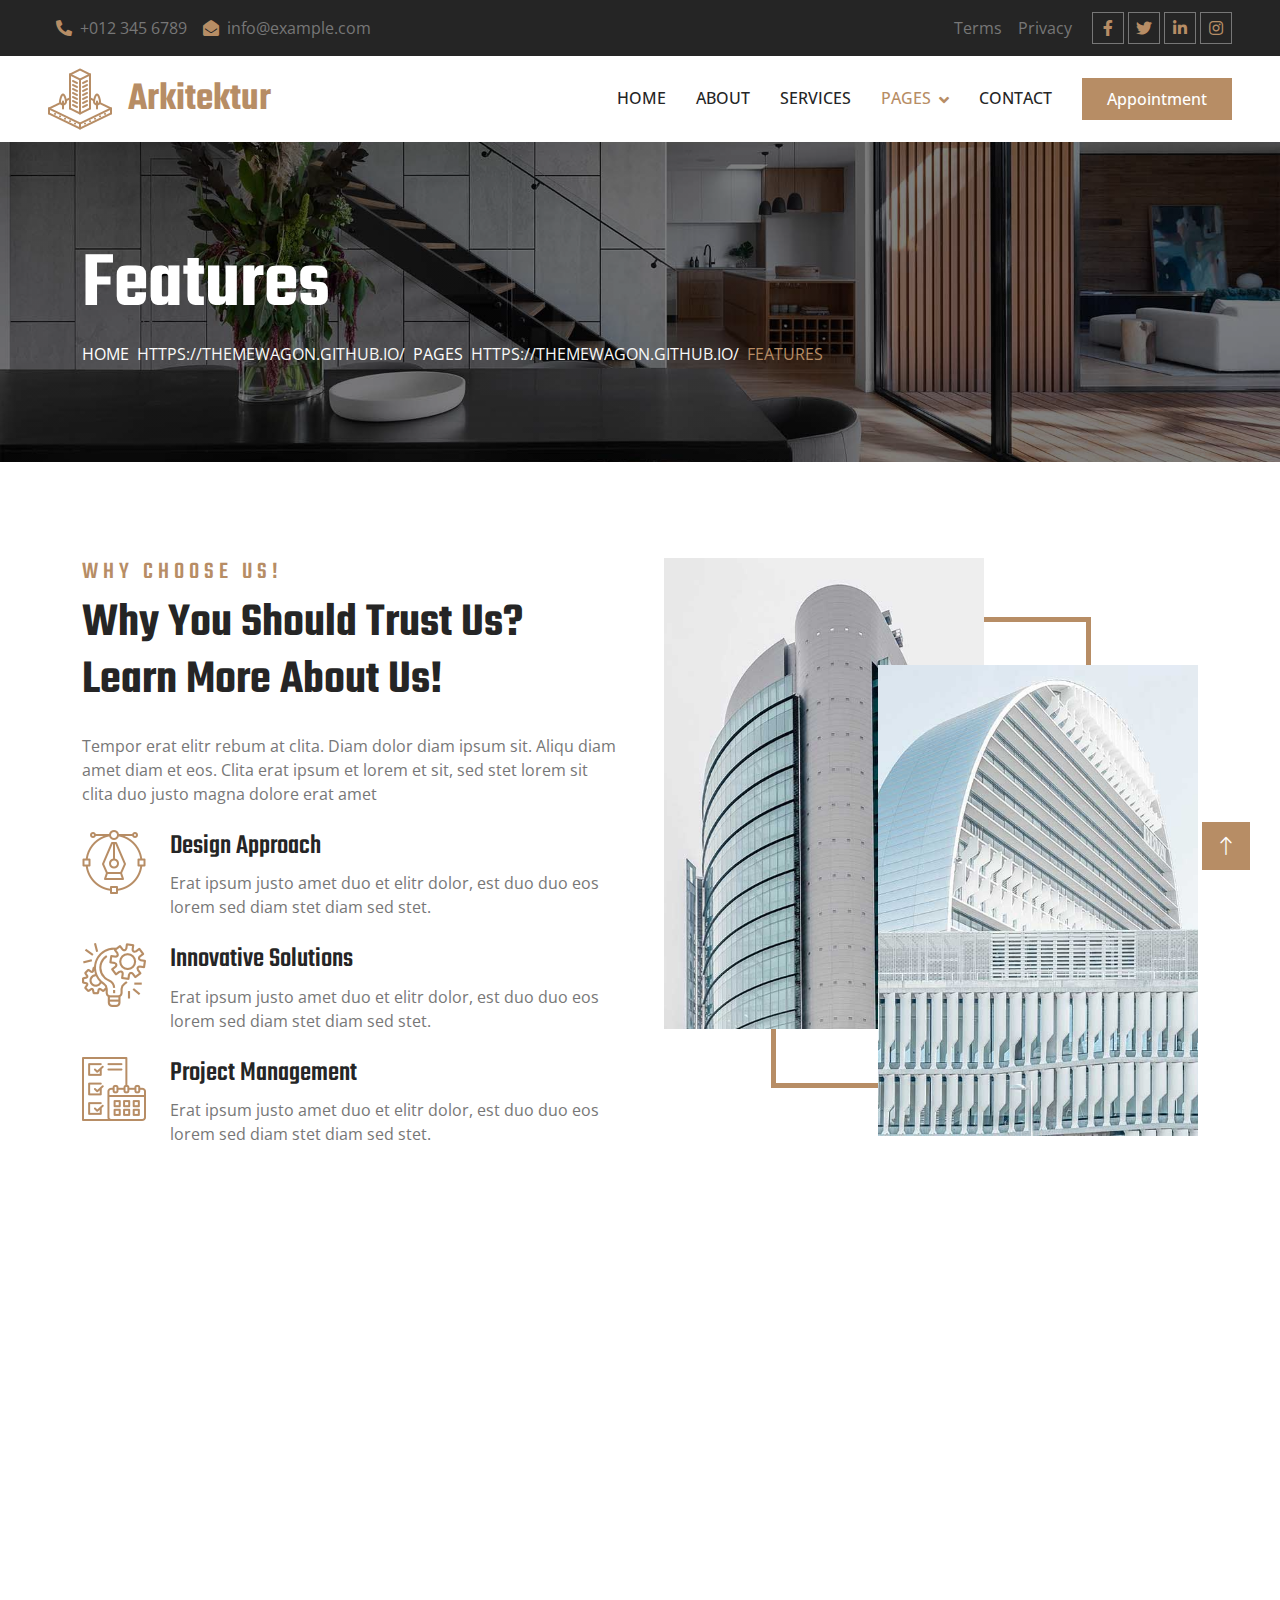
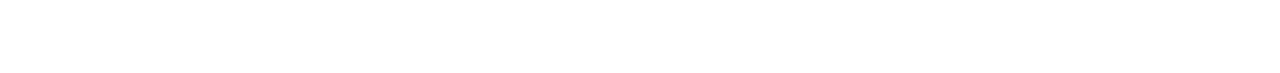
<file: feature.html>
<!DOCTYPE html>
<html lang="en">


<!-- Mirrored from themewagon.github.io/arkitektur/feature.html by HTTrack Website Copier/3.x [XR&CO'2014], Mon, 12 Jun 2023 14:36:58 GMT -->
<!-- Added by HTTrack --><meta http-equiv="content-type" content="text/html;charset=utf-8" /><!-- /Added by HTTrack -->
<head>
    <meta charset="utf-8">
    <title>Arkitektur - Architecture HTML Template</title>
    <meta content="width=device-width, initial-scale=1.0" name="viewport">
    <meta content="" name="keywords">
    <meta content="" name="description">

    <!-- Favicon -->
    <link href="img/favicon.html" rel="icon">

    <!-- Google Web Fonts -->
    <link rel="preconnect" href="https://fonts.googleapis.com/">
    <link rel="preconnect" href="https://fonts.gstatic.com/" crossorigin>
    <link href="https://fonts.googleapis.com/css2?family=Open+Sans:wght@400;500;600&amp;family=Teko:wght@400;500;600&amp;display=swap" rel="stylesheet">

    <!-- Icon Font Stylesheet -->
    <link href="../../cdnjs.cloudflare.com/ajax/libs/font-awesome/5.10.0/css/all.min.css" rel="stylesheet">
    <link href="../../cdn.jsdelivr.net/npm/bootstrap-icons%401.4.1/font/bootstrap-icons.css" rel="stylesheet">

    <!-- Libraries Stylesheet -->
    <link href="lib/animate/animate.min.css" rel="stylesheet">
    <link href="lib/owlcarousel/assets/owl.carousel.min.css" rel="stylesheet">
    <link href="lib/tempusdominus/css/tempusdominus-bootstrap-4.min.css" rel="stylesheet" />

    <!-- Customized Bootstrap Stylesheet -->
    <link href="css/bootstrap.min.css" rel="stylesheet">

    <!-- Template Stylesheet -->
    <link href="css/style.css" rel="stylesheet">
</head>

<body>
    <!-- Spinner Start -->
    <div id="spinner" class="show bg-white position-fixed translate-middle w-100 vh-100 top-50 start-50 d-flex align-items-center justify-content-center">
        <div class="spinner-border position-relative text-primary" style="width: 6rem; height: 6rem;" role="status"></div>
        <img class="position-absolute top-50 start-50 translate-middle" src="img/icons/icon-1.png" alt="Icon">
    </div>
    <!-- Spinner End -->


    <!-- Topbar Start -->
    <div class="container-fluid bg-dark p-0 wow fadeIn" data-wow-delay="0.1s">
        <div class="row gx-0 d-none d-lg-flex">
            <div class="col-lg-7 px-5 text-start">
                <div class="h-100 d-inline-flex align-items-center py-3 me-3">
                    <a class="text-body px-2" href="tel:+0123456789"><i class="fa fa-phone-alt text-primary me-2"></i>+012 345 6789</a>
                    <a class="text-body px-2" href="mailto:info@example.com"><i class="fa fa-envelope-open text-primary me-2"></i>info@example.com</a>
                </div>
            </div>
            <div class="col-lg-5 px-5 text-end">
                <div class="h-100 d-inline-flex align-items-center py-3 me-2">
                    <a class="text-body px-2" href="#">Terms</a>
                    <a class="text-body px-2" href="#">Privacy</a>
                </div>
                <div class="h-100 d-inline-flex align-items-center">
                    <a class="btn btn-sm-square btn-outline-body me-1" href="#"><i class="fab fa-facebook-f"></i></a>
                    <a class="btn btn-sm-square btn-outline-body me-1" href="#"><i class="fab fa-twitter"></i></a>
                    <a class="btn btn-sm-square btn-outline-body me-1" href="#"><i class="fab fa-linkedin-in"></i></a>
                    <a class="btn btn-sm-square btn-outline-body me-0" href="#"><i class="fab fa-instagram"></i></a>
                </div>
            </div>
        </div>
    </div>
    <!-- Topbar End -->


    <!-- Navbar Start -->
    <nav class="navbar navbar-expand-lg bg-white navbar-light sticky-top py-lg-0 px-lg-5 wow fadeIn" data-wow-delay="0.1s">
        <a href="index-2.html" class="navbar-brand ms-4 ms-lg-0">
            <h1 class="text-primary m-0"><img class="me-3" src="img/icons/icon-1.png" alt="Icon">Arkitektur</h1>
        </a>
        <button type="button" class="navbar-toggler me-4" data-bs-toggle="collapse" data-bs-target="#navbarCollapse">
            <span class="navbar-toggler-icon"></span>
        </button>
        <div class="collapse navbar-collapse" id="navbarCollapse">
            <div class="navbar-nav ms-auto p-4 p-lg-0">
                <a href="index-2.html" class="nav-item nav-link">Home</a>
                <a href="about.html" class="nav-item nav-link">About</a>
                <a href="service.html" class="nav-item nav-link">Services</a>
                <div class="nav-item dropdown">
                    <a href="#" class="nav-link dropdown-toggle active" data-bs-toggle="dropdown">Pages</a>
                    <div class="dropdown-menu border-0 m-0">
                        <a href="feature.html" class="dropdown-item active">Our Features</a>
                        <a href="project.html" class="dropdown-item">Our Projects</a>
                        <a href="team.html" class="dropdown-item">Team Members</a>
                        <a href="appointment.html" class="dropdown-item">Appointment</a>
                        <a href="testimonial.html" class="dropdown-item">Testimonial</a>
                        <a href="404.html" class="dropdown-item">404 Page</a>
                    </div>
                </div>
                <a href="contact.html" class="nav-item nav-link">Contact</a>
            </div>
            <a href="#" class="btn btn-primary py-2 px-4 d-none d-lg-block">Appointment</a>
        </div>
    </nav>
    <!-- Navbar End -->


    <!-- Page Header Start -->
    <div class="container-fluid page-header py-5 mb-5 wow fadeIn" data-wow-delay="0.1s">
        <div class="container py-5">
            <h1 class="display-1 text-white animated slideInDown">Features</h1>
            <nav aria-label="breadcrumb animated slideInDown">
                <ol class="breadcrumb text-uppercase mb-0">
                    <li class="breadcrumb-item"><a class="text-white" href="#">Home</a></li>
                    <li class="breadcrumb-item"><a class="text-white" href="#">Pages</a></li>
                    <li class="breadcrumb-item text-primary active" aria-current="page">Features</li>
                </ol>
            </nav>
        </div>
    </div>
    <!-- Page Header End -->


    <!-- Feature Start -->
    <div class="container-xxl py-5">
        <div class="container">
            <div class="row g-5">
                <div class="col-lg-6 wow fadeInUp" data-wow-delay="0.1s">
                    <h4 class="section-title">Why Choose Us!</h4>
                    <h1 class="display-5 mb-4">Why You Should Trust Us? Learn More About Us!</h1>
                    <p class="mb-4">Tempor erat elitr rebum at clita. Diam dolor diam ipsum sit. Aliqu diam amet diam et eos. Clita erat ipsum et lorem et sit, sed stet lorem sit clita duo justo magna dolore erat amet</p>
                    <div class="row g-4">
                        <div class="col-12">
                            <div class="d-flex align-items-start">
                                <img class="flex-shrink-0" src="img/icons/icon-2.png" alt="Icon">
                                <div class="ms-4">
                                    <h3>Design Approach</h3>
                                    <p class="mb-0">Erat ipsum justo amet duo et elitr dolor, est duo duo eos lorem sed diam stet diam sed stet.</p>
                                </div>
                            </div>
                        </div>
                        <div class="col-12">
                            <div class="d-flex align-items-start">
                                <img class="flex-shrink-0" src="img/icons/icon-3.png" alt="Icon">
                                <div class="ms-4">
                                    <h3>Innovative Solutions</h3>
                                    <p class="mb-0">Erat ipsum justo amet duo et elitr dolor, est duo duo eos lorem sed diam stet diam sed stet.</p>
                                </div>
                            </div>
                        </div>
                        <div class="col-12">
                            <div class="d-flex align-items-start">
                                <img class="flex-shrink-0" src="img/icons/icon-4.png" alt="Icon">
                                <div class="ms-4">
                                    <h3>Project Management</h3>
                                    <p class="mb-0">Erat ipsum justo amet duo et elitr dolor, est duo duo eos lorem sed diam stet diam sed stet.</p>
                                </div>
                            </div>
                        </div>
                    </div>
                </div>
                <div class="col-lg-6 wow fadeInUp" data-wow-delay="0.5s">
                    <div class="feature-img">
                        <img class="img-fluid" src="img/about-2.jpg" alt="">
                        <img class="img-fluid" src="img/about-1.jpg" alt="">
                    </div>
                </div>
            </div>
        </div>
    </div>
    <!-- Feature End -->
        

    <!-- Footer Start -->
    <div class="container-fluid bg-dark text-body footer mt-5 pt-5 px-0 wow fadeIn" data-wow-delay="0.1s">
        <div class="container py-5">
            <div class="row g-5">
                <div class="col-lg-3 col-md-6">
                    <h3 class="text-light mb-4">Address</h3>
                    <p class="mb-2"><i class="fa fa-map-marker-alt text-primary me-3"></i>123 Street, New York, USA</p>
                    <p class="mb-2"><i class="fa fa-phone-alt text-primary me-3"></i>+012 345 67890</p>
                    <p class="mb-2"><i class="fa fa-envelope text-primary me-3"></i>info@example.com</p>
                    <div class="d-flex pt-2">
                        <a class="btn btn-square btn-outline-body me-1" href="#"><i class="fab fa-twitter"></i></a>
                        <a class="btn btn-square btn-outline-body me-1" href="#"><i class="fab fa-facebook-f"></i></a>
                        <a class="btn btn-square btn-outline-body me-1" href="#"><i class="fab fa-youtube"></i></a>
                        <a class="btn btn-square btn-outline-body me-0" href="#"><i class="fab fa-linkedin-in"></i></a>
                    </div>
                </div>
                <div class="col-lg-3 col-md-6">
                    <h3 class="text-light mb-4">Services</h3>
                    <a class="btn btn-link" href="#">Architecture</a>
                    <a class="btn btn-link" href="#">3D Animation</a>
                    <a class="btn btn-link" href="#">House Planning</a>
                    <a class="btn btn-link" href="#">Interior Design</a>
                    <a class="btn btn-link" href="#">Construction</a>
                </div>
                <div class="col-lg-3 col-md-6">
                    <h3 class="text-light mb-4">Quick Links</h3>
                    <a class="btn btn-link" href="#">About Us</a>
                    <a class="btn btn-link" href="#">Contact Us</a>
                    <a class="btn btn-link" href="#">Our Services</a>
                    <a class="btn btn-link" href="#">Terms & Condition</a>
                    <a class="btn btn-link" href="#">Support</a>
                </div>
                <div class="col-lg-3 col-md-6">
                    <h3 class="text-light mb-4">Newsletter</h3>
                    <p>Dolor amet sit justo amet elitr clita ipsum elitr est.</p>
                    <div class="position-relative mx-auto" style="max-width: 400px;">
                        <input class="form-control bg-transparent w-100 py-3 ps-4 pe-5" type="text" placeholder="Your email">
                        <button type="button" class="btn btn-primary py-2 position-absolute top-0 end-0 mt-2 me-2">SignUp</button>
                    </div>
                </div>
            </div>
        </div>
        <div class="container-fluid copyright">
            <div class="container">
                <div class="row">
                    <div class="col-md-6 text-center text-md-start mb-3 mb-md-0">
                        &copy; <a href="#">Your Site Name</a>, All Right Reserved.
                    </div>
                    <div class="col-md-6 text-center text-md-end">
                        <!--/*** This template is free as long as you keep the footer author’s credit link/attribution link/backlink. If you'd like to use the template without the footer author’s credit link/attribution link/backlink, you can purchase the Credit Removal License from "https://htmlcodex.com/credit-removal". Thank you for your support. ***/-->
                        Designed By <a href="https://htmlcodex.com/">HTML Codex</a>
                    </div>
                </div>
            </div>
        </div>
    </div>
    <!-- Footer End -->


    <!-- Back to Top -->
    <a href="#" class="btn btn-lg btn-primary btn-lg-square back-to-top"><i class="bi bi-arrow-up"></i></a>


    <!-- JavaScript Libraries -->
    <script src="../../code.jquery.com/jquery-3.4.1.min.js"></script>
    <script src="../../cdn.jsdelivr.net/npm/bootstrap%405.0.0/dist/js/bootstrap.bundle.min.js"></script>
    <script src="lib/wow/wow.min.js"></script>
    <script src="lib/easing/easing.min.js"></script>
    <script src="lib/waypoints/waypoints.min.js"></script>
    <script src="lib/counterup/counterup.min.js"></script>
    <script src="lib/owlcarousel/owl.carousel.min.js"></script>
    <script src="lib/tempusdominus/js/moment.min.js"></script>
    <script src="lib/tempusdominus/js/moment-timezone.min.js"></script>
    <script src="lib/tempusdominus/js/tempusdominus-bootstrap-4.min.js"></script>

    <!-- Template Javascript -->
    <script src="js/main.js"></script>
</body>


<!-- Mirrored from themewagon.github.io/arkitektur/feature.html by HTTrack Website Copier/3.x [XR&CO'2014], Mon, 12 Jun 2023 14:36:58 GMT -->
</html>
</file>
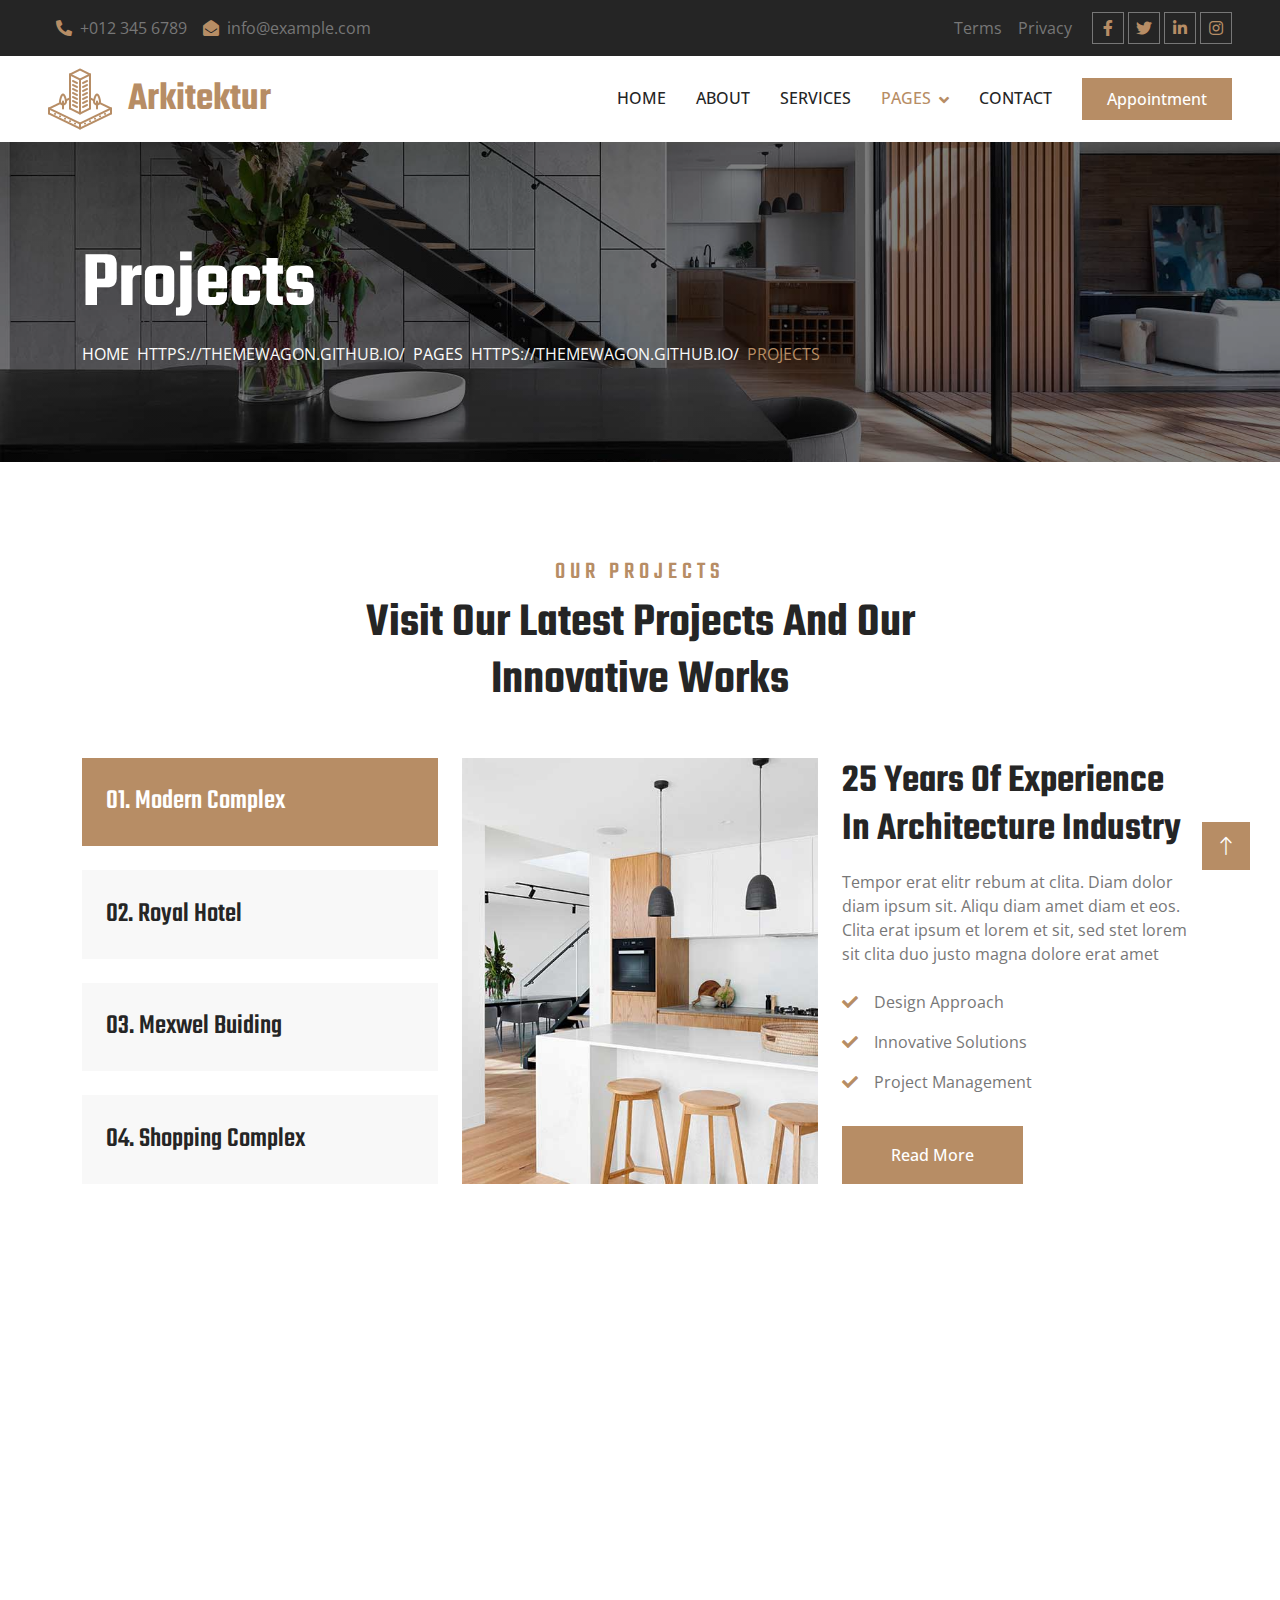
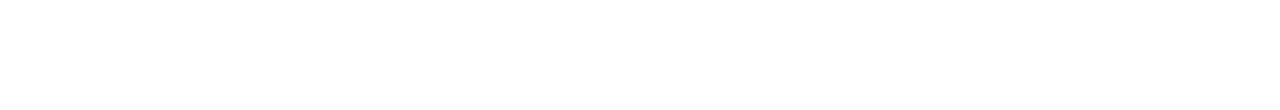
<file: project.html>
<!DOCTYPE html>
<html lang="en">


<!-- Mirrored from themewagon.github.io/arkitektur/project.html by HTTrack Website Copier/3.x [XR&CO'2014], Mon, 12 Jun 2023 14:36:58 GMT -->
<!-- Added by HTTrack --><meta http-equiv="content-type" content="text/html;charset=utf-8" /><!-- /Added by HTTrack -->
<head>
    <meta charset="utf-8">
    <title>Arkitektur - Architecture HTML Template</title>
    <meta content="width=device-width, initial-scale=1.0" name="viewport">
    <meta content="" name="keywords">
    <meta content="" name="description">

    <!-- Favicon -->
    <link href="img/favicon.html" rel="icon">

    <!-- Google Web Fonts -->
    <link rel="preconnect" href="https://fonts.googleapis.com/">
    <link rel="preconnect" href="https://fonts.gstatic.com/" crossorigin>
    <link href="https://fonts.googleapis.com/css2?family=Open+Sans:wght@400;500;600&amp;family=Teko:wght@400;500;600&amp;display=swap" rel="stylesheet">

    <!-- Icon Font Stylesheet -->
    <link href="cdnjs.cloudflare.com/ajax/libs/font-awesome/5.10.0/css/all.min.css" rel="stylesheet">
    <link href="cdn.jsdelivr.net/npm/bootstrap-icons%401.4.1/font/bootstrap-icons.css" rel="stylesheet">

    <!-- Libraries Stylesheet -->
    <link href="lib/animate/animate.min.css" rel="stylesheet">
    <link href="lib/owlcarousel/assets/owl.carousel.min.css" rel="stylesheet">
    <link href="lib/tempusdominus/css/tempusdominus-bootstrap-4.min.css" rel="stylesheet" />

    <!-- Customized Bootstrap Stylesheet -->
    <link href="css/bootstrap.min.css" rel="stylesheet">

    <!-- Template Stylesheet -->
    <link href="css/style.css" rel="stylesheet">
</head>

<body>
    <!-- Spinner Start -->
    <div id="spinner" class="show bg-white position-fixed translate-middle w-100 vh-100 top-50 start-50 d-flex align-items-center justify-content-center">
        <div class="spinner-border position-relative text-primary" style="width: 6rem; height: 6rem;" role="status"></div>
        <img class="position-absolute top-50 start-50 translate-middle" src="img/icons/icon-1.png" alt="Icon">
    </div>
    <!-- Spinner End -->


    <!-- Topbar Start -->
    <div class="container-fluid bg-dark p-0 wow fadeIn" data-wow-delay="0.1s">
        <div class="row gx-0 d-none d-lg-flex">
            <div class="col-lg-7 px-5 text-start">
                <div class="h-100 d-inline-flex align-items-center py-3 me-3">
                    <a class="text-body px-2" href="tel:+0123456789"><i class="fa fa-phone-alt text-primary me-2"></i>+012 345 6789</a>
                    <a class="text-body px-2" href="mailto:info@example.com"><i class="fa fa-envelope-open text-primary me-2"></i>info@example.com</a>
                </div>
            </div>
            <div class="col-lg-5 px-5 text-end">
                <div class="h-100 d-inline-flex align-items-center py-3 me-2">
                    <a class="text-body px-2" href="#">Terms</a>
                    <a class="text-body px-2" href="#">Privacy</a>
                </div>
                <div class="h-100 d-inline-flex align-items-center">
                    <a class="btn btn-sm-square btn-outline-body me-1" href="#"><i class="fab fa-facebook-f"></i></a>
                    <a class="btn btn-sm-square btn-outline-body me-1" href="#"><i class="fab fa-twitter"></i></a>
                    <a class="btn btn-sm-square btn-outline-body me-1" href="#"><i class="fab fa-linkedin-in"></i></a>
                    <a class="btn btn-sm-square btn-outline-body me-0" href="#"><i class="fab fa-instagram"></i></a>
                </div>
            </div>
        </div>
    </div>
    <!-- Topbar End -->


    <!-- Navbar Start -->
    <nav class="navbar navbar-expand-lg bg-white navbar-light sticky-top py-lg-0 px-lg-5 wow fadeIn" data-wow-delay="0.1s">
        <a href="index-2.html" class="navbar-brand ms-4 ms-lg-0">
            <h1 class="text-primary m-0"><img class="me-3" src="img/icons/icon-1.png" alt="Icon">Arkitektur</h1>
        </a>
        <button type="button" class="navbar-toggler me-4" data-bs-toggle="collapse" data-bs-target="#navbarCollapse">
            <span class="navbar-toggler-icon"></span>
        </button>
        <div class="collapse navbar-collapse" id="navbarCollapse">
            <div class="navbar-nav ms-auto p-4 p-lg-0">
                <a href="index-2.html" class="nav-item nav-link">Home</a>
                <a href="about.html" class="nav-item nav-link">About</a>
                <a href="service.html" class="nav-item nav-link">Services</a>
                <div class="nav-item dropdown">
                    <a href="#" class="nav-link dropdown-toggle active" data-bs-toggle="dropdown">Pages</a>
                    <div class="dropdown-menu border-0 m-0">
                        <a href="feature.html" class="dropdown-item">Our Features</a>
                        <a href="project.html" class="dropdown-item active">Our Projects</a>
                        <a href="team.html" class="dropdown-item">Team Members</a>
                        <a href="appointment.html" class="dropdown-item">Appointment</a>
                        <a href="testimonial.html" class="dropdown-item">Testimonial</a>
                        <a href="404.html" class="dropdown-item">404 Page</a>
                    </div>
                </div>
                <a href="contact.html" class="nav-item nav-link">Contact</a>
            </div>
            <a href="#" class="btn btn-primary py-2 px-4 d-none d-lg-block">Appointment</a>
        </div>
    </nav>
    <!-- Navbar End -->


    <!-- Page Header Start -->
    <div class="container-fluid page-header py-5 mb-5 wow fadeIn" data-wow-delay="0.1s">
        <div class="container py-5">
            <h1 class="display-1 text-white animated slideInDown">Projects</h1>
            <nav aria-label="breadcrumb animated slideInDown">
                <ol class="breadcrumb text-uppercase mb-0">
                    <li class="breadcrumb-item"><a class="text-white" href="#">Home</a></li>
                    <li class="breadcrumb-item"><a class="text-white" href="#">Pages</a></li>
                    <li class="breadcrumb-item text-primary active" aria-current="page">Projects</li>
                </ol>
            </nav>
        </div>
    </div>
    <!-- Page Header End -->


    <!-- Project Start -->
    <div class="container-xxl project py-5">
        <div class="container">
            <div class="text-center mx-auto mb-5 wow fadeInUp" data-wow-delay="0.1s" style="max-width: 600px;">
                <h4 class="section-title">Our Projects</h4>
                <h1 class="display-5 mb-4">Visit Our Latest Projects And Our Innovative Works</h1>
            </div>
            <div class="row g-4 wow fadeInUp" data-wow-delay="0.3s">
                <div class="col-lg-4">
                    <div class="nav nav-pills d-flex justify-content-between w-100 h-100 me-4">
                        <button class="nav-link w-100 d-flex align-items-center text-start p-4 mb-4 active" data-bs-toggle="pill" data-bs-target="#tab-pane-1" type="button">
                            <h3 class="m-0">01. Modern Complex</h3>
                        </button>
                        <button class="nav-link w-100 d-flex align-items-center text-start p-4 mb-4" data-bs-toggle="pill" data-bs-target="#tab-pane-2" type="button">
                            <h3 class="m-0">02. Royal Hotel</h3>
                        </button>
                        <button class="nav-link w-100 d-flex align-items-center text-start p-4 mb-4" data-bs-toggle="pill" data-bs-target="#tab-pane-3" type="button">
                            <h3 class="m-0">03. Mexwel Buiding</h3>
                        </button>
                        <button class="nav-link w-100 d-flex align-items-center text-start p-4 mb-0" data-bs-toggle="pill" data-bs-target="#tab-pane-4" type="button">
                            <h3 class="m-0">04. Shopping Complex</h3>
                        </button>
                    </div>
                </div>
                <div class="col-lg-8">
                    <div class="tab-content w-100">
                        <div class="tab-pane fade show active" id="tab-pane-1">
                            <div class="row g-4">
                                <div class="col-md-6" style="min-height: 350px;">
                                    <div class="position-relative h-100">
                                        <img class="position-absolute img-fluid w-100 h-100" src="img/project-1.jpg"
                                            style="object-fit: cover;" alt="">
                                    </div>
                                </div>
                                <div class="col-md-6">
                                    <h1 class="mb-3">25 Years Of Experience In Architecture Industry</h1>
                                    <p class="mb-4">Tempor erat elitr rebum at clita. Diam dolor diam ipsum sit. Aliqu diam amet diam et eos. Clita erat ipsum et lorem et sit, sed stet lorem sit clita duo justo magna dolore erat amet</p>
                                    <p><i class="fa fa-check text-primary me-3"></i>Design Approach</p>
                                    <p><i class="fa fa-check text-primary me-3"></i>Innovative Solutions</p>
                                    <p><i class="fa fa-check text-primary me-3"></i>Project Management</p>
                                    <a href="#" class="btn btn-primary py-3 px-5 mt-3">Read More</a>
                                </div>
                            </div>
                        </div>
                        <div class="tab-pane fade" id="tab-pane-2">
                            <div class="row g-4">
                                <div class="col-md-6" style="min-height: 350px;">
                                    <div class="position-relative h-100">
                                        <img class="position-absolute img-fluid w-100 h-100" src="img/project-2.jpg"
                                            style="object-fit: cover;" alt="">
                                    </div>
                                </div>
                                <div class="col-md-6">
                                    <h1 class="mb-3">25 Years Of Experience In Architecture Industry</h1>
                                    <p class="mb-4">Tempor erat elitr rebum at clita. Diam dolor diam ipsum sit. Aliqu diam amet diam et eos. Clita erat ipsum et lorem et sit, sed stet lorem sit clita duo justo magna dolore erat amet</p>
                                    <p><i class="fa fa-check text-primary me-3"></i>Design Approach</p>
                                    <p><i class="fa fa-check text-primary me-3"></i>Innovative Solutions</p>
                                    <p><i class="fa fa-check text-primary me-3"></i>Project Management</p>
                                    <a href="#" class="btn btn-primary py-3 px-5 mt-3">Read More</a>
                                </div>
                            </div>
                        </div>
                        <div class="tab-pane fade" id="tab-pane-3">
                            <div class="row g-4">
                                <div class="col-md-6" style="min-height: 350px;">
                                    <div class="position-relative h-100">
                                        <img class="position-absolute img-fluid w-100 h-100" src="img/project-3.jpg"
                                            style="object-fit: cover;" alt="">
                                    </div>
                                </div>
                                <div class="col-md-6">
                                    <h1 class="mb-3">25 Years Of Experience In Architecture Industry</h1>
                                    <p class="mb-4">Tempor erat elitr rebum at clita. Diam dolor diam ipsum sit. Aliqu diam amet diam et eos. Clita erat ipsum et lorem et sit, sed stet lorem sit clita duo justo magna dolore erat amet</p>
                                    <p><i class="fa fa-check text-primary me-3"></i>Design Approach</p>
                                    <p><i class="fa fa-check text-primary me-3"></i>Innovative Solutions</p>
                                    <p><i class="fa fa-check text-primary me-3"></i>Project Management</p>
                                    <a href="#" class="btn btn-primary py-3 px-5 mt-3">Read More</a>
                                </div>
                            </div>
                        </div>
                        <div class="tab-pane fade" id="tab-pane-4">
                            <div class="row g-4">
                                <div class="col-md-6" style="min-height: 350px;">
                                    <div class="position-relative h-100">
                                        <img class="position-absolute img-fluid w-100 h-100" src="img/project-4.jpg"
                                            style="object-fit: cover;" alt="">
                                    </div>
                                </div>
                                <div class="col-md-6">
                                    <h1 class="mb-3">25 Years Of Experience In Architecture Industry</h1>
                                    <p class="mb-4">Tempor erat elitr rebum at clita. Diam dolor diam ipsum sit. Aliqu diam amet diam et eos. Clita erat ipsum et lorem et sit, sed stet lorem sit clita duo justo magna dolore erat amet</p>
                                    <p><i class="fa fa-check text-primary me-3"></i>Design Approach</p>
                                    <p><i class="fa fa-check text-primary me-3"></i>Innovative Solutions</p>
                                    <p><i class="fa fa-check text-primary me-3"></i>Project Management</p>
                                    <a href="#" class="btn btn-primary py-3 px-5 mt-3">Read More</a>
                                </div>
                            </div>
                        </div>
                    </div>
                </div>
            </div>
        </div>
    </div>
    <!-- Project End -->
        

    <!-- Footer Start -->
    <div class="container-fluid bg-dark text-body footer mt-5 pt-5 px-0 wow fadeIn" data-wow-delay="0.1s">
        <div class="container py-5">
            <div class="row g-5">
                <div class="col-lg-3 col-md-6">
                    <h3 class="text-light mb-4">Address</h3>
                    <p class="mb-2"><i class="fa fa-map-marker-alt text-primary me-3"></i>123 Street, New York, USA</p>
                    <p class="mb-2"><i class="fa fa-phone-alt text-primary me-3"></i>+012 345 67890</p>
                    <p class="mb-2"><i class="fa fa-envelope text-primary me-3"></i>info@example.com</p>
                    <div class="d-flex pt-2">
                        <a class="btn btn-square btn-outline-body me-1" href="#"><i class="fab fa-twitter"></i></a>
                        <a class="btn btn-square btn-outline-body me-1" href="#"><i class="fab fa-facebook-f"></i></a>
                        <a class="btn btn-square btn-outline-body me-1" href="#"><i class="fab fa-youtube"></i></a>
                        <a class="btn btn-square btn-outline-body me-0" href="#"><i class="fab fa-linkedin-in"></i></a>
                    </div>
                </div>
                <div class="col-lg-3 col-md-6">
                    <h3 class="text-light mb-4">Services</h3>
                    <a class="btn btn-link" href="#">Architecture</a>
                    <a class="btn btn-link" href="#">3D Animation</a>
                    <a class="btn btn-link" href="#">House Planning</a>
                    <a class="btn btn-link" href="#">Interior Design</a>
                    <a class="btn btn-link" href="#">Construction</a>
                </div>
                <div class="col-lg-3 col-md-6">
                    <h3 class="text-light mb-4">Quick Links</h3>
                    <a class="btn btn-link" href="#">About Us</a>
                    <a class="btn btn-link" href="#">Contact Us</a>
                    <a class="btn btn-link" href="#">Our Services</a>
                    <a class="btn btn-link" href="#">Terms & Condition</a>
                    <a class="btn btn-link" href="#">Support</a>
                </div>
                <div class="col-lg-3 col-md-6">
                    <h3 class="text-light mb-4">Newsletter</h3>
                    <p>Dolor amet sit justo amet elitr clita ipsum elitr est.</p>
                    <div class="position-relative mx-auto" style="max-width: 400px;">
                        <input class="form-control bg-transparent w-100 py-3 ps-4 pe-5" type="text" placeholder="Your email">
                        <button type="button" class="btn btn-primary py-2 position-absolute top-0 end-0 mt-2 me-2">SignUp</button>
                    </div>
                </div>
            </div>
        </div>
        <div class="container-fluid copyright">
            <div class="container">
                <div class="row">
                    <div class="col-md-6 text-center text-md-start mb-3 mb-md-0">
                        &copy; <a href="#">Your Site Name</a>, All Right Reserved.
                    </div>
                    <div class="col-md-6 text-center text-md-end">
                        <!--/*** This template is free as long as you keep the footer author’s credit link/attribution link/backlink. If you'd like to use the template without the footer author’s credit link/attribution link/backlink, you can purchase the Credit Removal License from "https://htmlcodex.com/credit-removal". Thank you for your support. ***/-->
                        Designed By <a href="https://htmlcodex.com/">HTML Codex</a>
                    </div>
                </div>
            </div>
        </div>
    </div>
    <!-- Footer End -->


    <!-- Back to Top -->
    <a href="#" class="btn btn-lg btn-primary btn-lg-square back-to-top"><i class="bi bi-arrow-up"></i></a>


    <!-- JavaScript Libraries -->
    <script src="code.jquery.com/jquery-3.4.1.min.js"></script>
    <script src="cdn.jsdelivr.net/npm/bootstrap%405.0.0/dist/js/bootstrap.bundle.min.js"></script>
    <script src="lib/wow/wow.min.js"></script>
    <script src="lib/easing/easing.min.js"></script>
    <script src="lib/waypoints/waypoints.min.js"></script>
    <script src="lib/counterup/counterup.min.js"></script>
    <script src="lib/owlcarousel/owl.carousel.min.js"></script>
    <script src="lib/tempusdominus/js/moment.min.js"></script>
    <script src="lib/tempusdominus/js/moment-timezone.min.js"></script>
    <script src="lib/tempusdominus/js/tempusdominus-bootstrap-4.min.js"></script>

    <!-- Template Javascript -->
    <script src="js/main.js"></script>
</body>


<!-- Mirrored from themewagon.github.io/arkitektur/project.html by HTTrack Website Copier/3.x [XR&CO'2014], Mon, 12 Jun 2023 14:36:58 GMT -->
</html>
</file>
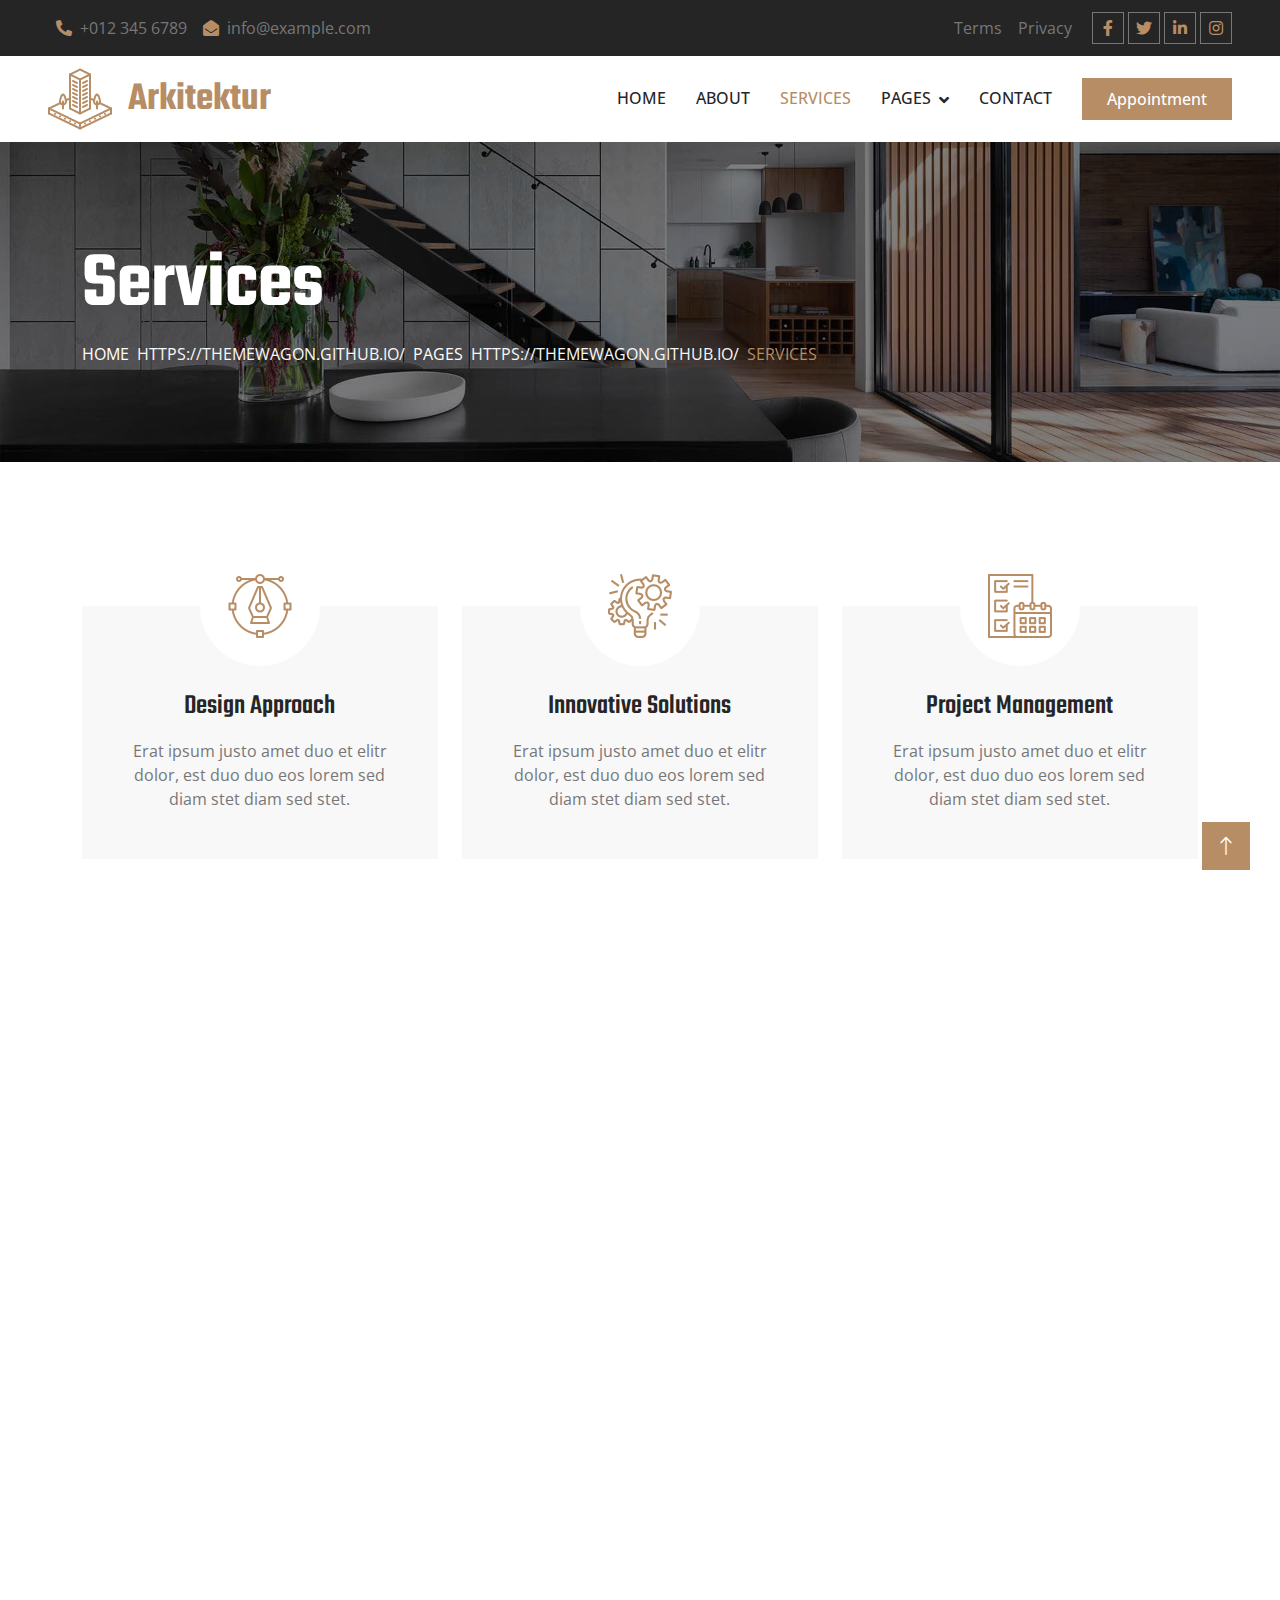
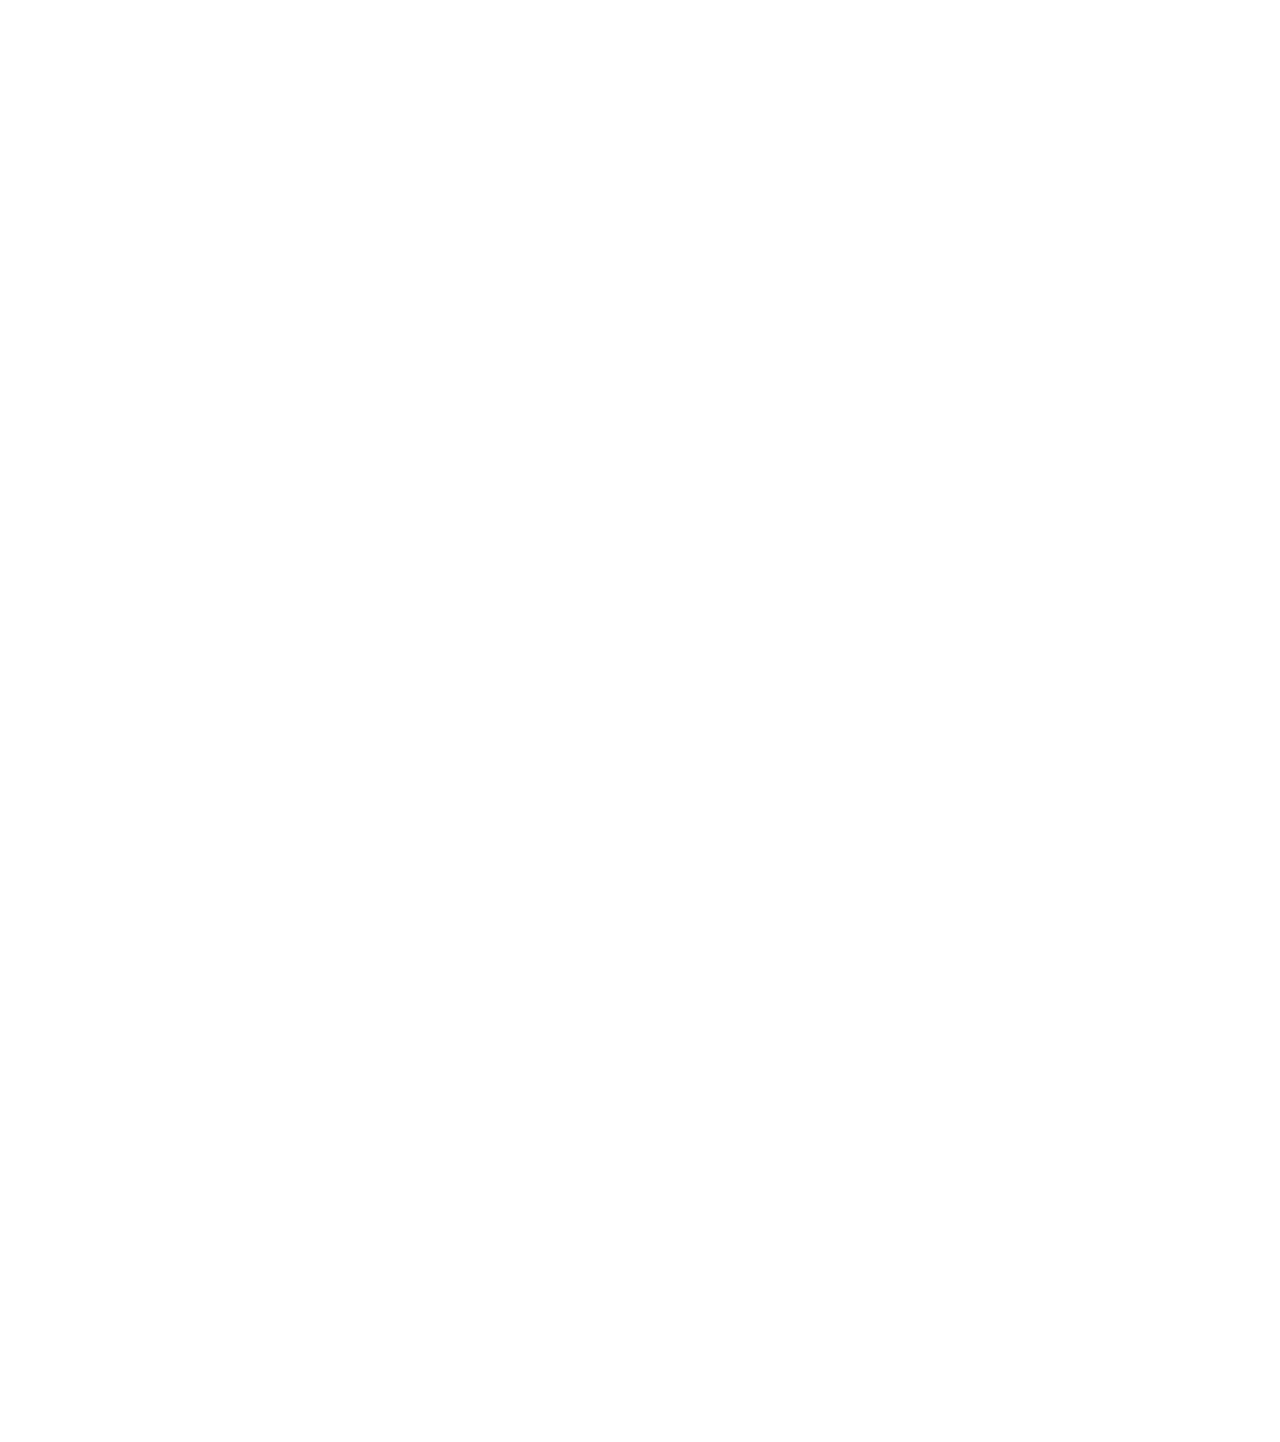
<file: service.html>
<!DOCTYPE html>
<html lang="en">


<!-- Mirrored from themewagon.github.io/arkitektur/service.html by HTTrack Website Copier/3.x [XR&CO'2014], Mon, 12 Jun 2023 14:36:58 GMT -->
<!-- Added by HTTrack --><meta http-equiv="content-type" content="text/html;charset=utf-8" /><!-- /Added by HTTrack -->
<head>
    <meta charset="utf-8">
    <title>Arkitektur - Architecture HTML Template</title>
    <meta content="width=device-width, initial-scale=1.0" name="viewport">
    <meta content="" name="keywords">
    <meta content="" name="description">

    <!-- Favicon -->
    <link href="img/favicon.html" rel="icon">

    <!-- Google Web Fonts -->
    <link rel="preconnect" href="https://fonts.googleapis.com/">
    <link rel="preconnect" href="https://fonts.gstatic.com/" crossorigin>
    <link href="https://fonts.googleapis.com/css2?family=Open+Sans:wght@400;500;600&amp;family=Teko:wght@400;500;600&amp;display=swap" rel="stylesheet">

    <!-- Icon Font Stylesheet -->
    <link href="../../cdnjs.cloudflare.com/ajax/libs/font-awesome/5.10.0/css/all.min.css" rel="stylesheet">
    <link href="../../cdn.jsdelivr.net/npm/bootstrap-icons%401.4.1/font/bootstrap-icons.css" rel="stylesheet">

    <!-- Libraries Stylesheet -->
    <link href="lib/animate/animate.min.css" rel="stylesheet">
    <link href="lib/owlcarousel/assets/owl.carousel.min.css" rel="stylesheet">
    <link href="lib/tempusdominus/css/tempusdominus-bootstrap-4.min.css" rel="stylesheet" />

    <!-- Customized Bootstrap Stylesheet -->
    <link href="css/bootstrap.min.css" rel="stylesheet">

    <!-- Template Stylesheet -->
    <link href="css/style.css" rel="stylesheet">
</head>

<body>
    <!-- Spinner Start -->
    <div id="spinner" class="show bg-white position-fixed translate-middle w-100 vh-100 top-50 start-50 d-flex align-items-center justify-content-center">
        <div class="spinner-border position-relative text-primary" style="width: 6rem; height: 6rem;" role="status"></div>
        <img class="position-absolute top-50 start-50 translate-middle" src="img/icons/icon-1.png" alt="Icon">
    </div>
    <!-- Spinner End -->


    <!-- Topbar Start -->
    <div class="container-fluid bg-dark p-0 wow fadeIn" data-wow-delay="0.1s">
        <div class="row gx-0 d-none d-lg-flex">
            <div class="col-lg-7 px-5 text-start">
                <div class="h-100 d-inline-flex align-items-center py-3 me-3">
                    <a class="text-body px-2" href="tel:+0123456789"><i class="fa fa-phone-alt text-primary me-2"></i>+012 345 6789</a>
                    <a class="text-body px-2" href="mailto:info@example.com"><i class="fa fa-envelope-open text-primary me-2"></i>info@example.com</a>
                </div>
            </div>
            <div class="col-lg-5 px-5 text-end">
                <div class="h-100 d-inline-flex align-items-center py-3 me-2">
                    <a class="text-body px-2" href="#">Terms</a>
                    <a class="text-body px-2" href="#">Privacy</a>
                </div>
                <div class="h-100 d-inline-flex align-items-center">
                    <a class="btn btn-sm-square btn-outline-body me-1" href="#"><i class="fab fa-facebook-f"></i></a>
                    <a class="btn btn-sm-square btn-outline-body me-1" href="#"><i class="fab fa-twitter"></i></a>
                    <a class="btn btn-sm-square btn-outline-body me-1" href="#"><i class="fab fa-linkedin-in"></i></a>
                    <a class="btn btn-sm-square btn-outline-body me-0" href="#"><i class="fab fa-instagram"></i></a>
                </div>
            </div>
        </div>
    </div>
    <!-- Topbar End -->


    <!-- Navbar Start -->
    <nav class="navbar navbar-expand-lg bg-white navbar-light sticky-top py-lg-0 px-lg-5 wow fadeIn" data-wow-delay="0.1s">
        <a href="index-2.html" class="navbar-brand ms-4 ms-lg-0">
            <h1 class="text-primary m-0"><img class="me-3" src="img/icons/icon-1.png" alt="Icon">Arkitektur</h1>
        </a>
        <button type="button" class="navbar-toggler me-4" data-bs-toggle="collapse" data-bs-target="#navbarCollapse">
            <span class="navbar-toggler-icon"></span>
        </button>
        <div class="collapse navbar-collapse" id="navbarCollapse">
            <div class="navbar-nav ms-auto p-4 p-lg-0">
                <a href="index-2.html" class="nav-item nav-link">Home</a>
                <a href="about.html" class="nav-item nav-link">About</a>
                <a href="service.html" class="nav-item nav-link active">Services</a>
                <div class="nav-item dropdown">
                    <a href="#" class="nav-link dropdown-toggle" data-bs-toggle="dropdown">Pages</a>
                    <div class="dropdown-menu border-0 m-0">
                        <a href="feature.html" class="dropdown-item">Our Features</a>
                        <a href="project.html" class="dropdown-item">Our Projects</a>
                        <a href="team.html" class="dropdown-item">Team Members</a>
                        <a href="appointment.html" class="dropdown-item">Appointment</a>
                        <a href="testimonial.html" class="dropdown-item">Testimonial</a>
                        <a href="404.html" class="dropdown-item">404 Page</a>
                    </div>
                </div>
                <a href="contact.html" class="nav-item nav-link">Contact</a>
            </div>
            <a href="#" class="btn btn-primary py-2 px-4 d-none d-lg-block">Appointment</a>
        </div>
    </nav>
    <!-- Navbar End -->


    <!-- Page Header Start -->
    <div class="container-fluid page-header py-5 mb-5 wow fadeIn" data-wow-delay="0.1s">
        <div class="container py-5">
            <h1 class="display-1 text-white animated slideInDown">Services</h1>
            <nav aria-label="breadcrumb animated slideInDown">
                <ol class="breadcrumb text-uppercase mb-0">
                    <li class="breadcrumb-item"><a class="text-white" href="#">Home</a></li>
                    <li class="breadcrumb-item"><a class="text-white" href="#">Pages</a></li>
                    <li class="breadcrumb-item text-primary active" aria-current="page">Services</li>
                </ol>
            </nav>
        </div>
    </div>
    <!-- Page Header End -->


    <!-- Facts Start -->
    <div class="container-xxl py-5">
        <div class="container pt-5">
            <div class="row g-4">
                <div class="col-lg-4 col-md-6 wow fadeInUp" data-wow-delay="0.1s">
                    <div class="fact-item text-center bg-light h-100 p-5 pt-0">
                        <div class="fact-icon">
                            <img src="img/icons/icon-2.png" alt="Icon">
                        </div>
                        <h3 class="mb-3">Design Approach</h3>
                        <p class="mb-0">Erat ipsum justo amet duo et elitr dolor, est duo duo eos lorem sed diam stet diam sed stet.</p>
                    </div>
                </div>
                <div class="col-lg-4 col-md-6 wow fadeInUp" data-wow-delay="0.3s">
                    <div class="fact-item text-center bg-light h-100 p-5 pt-0">
                        <div class="fact-icon">
                            <img src="img/icons/icon-3.png" alt="Icon">
                        </div>
                        <h3 class="mb-3">Innovative Solutions</h3>
                        <p class="mb-0">Erat ipsum justo amet duo et elitr dolor, est duo duo eos lorem sed diam stet diam sed stet.</p>
                    </div>
                </div>
                <div class="col-lg-4 col-md-6 wow fadeInUp" data-wow-delay="0.5s">
                    <div class="fact-item text-center bg-light h-100 p-5 pt-0">
                        <div class="fact-icon">
                            <img src="img/icons/icon-4.png" alt="Icon">
                        </div>
                        <h3 class="mb-3">Project Management</h3>
                        <p class="mb-0">Erat ipsum justo amet duo et elitr dolor, est duo duo eos lorem sed diam stet diam sed stet.</p>
                    </div>
                </div>
            </div>
        </div>
    </div>
    <!-- Facts End -->


    <!-- Service Start -->
    <div class="container-xxl py-5">
        <div class="container">
            <div class="text-center mx-auto mb-5 wow fadeInUp" data-wow-delay="0.1s" style="max-width: 600px;">
                <h4 class="section-title">Our Services</h4>
                <h1 class="display-5 mb-4">We Focused On Modern Architecture And Interior Design</h1>
            </div>
            <div class="row g-4">
                <div class="col-lg-4 col-md-6 wow fadeInUp" data-wow-delay="0.1s">
                    <div class="service-item d-flex position-relative text-center h-100">
                        <img class="bg-img" src="img/service-1.jpg" alt="">
                        <div class="service-text p-5">
                            <img class="mb-4" src="img/icons/icon-5.png" alt="Icon">
                            <h3 class="mb-3">Architecture</h3>
                            <p class="mb-4">Erat ipsum justo amet duo et elitr dolor, est duo duo eos lorem sed diam stet diam sed stet.</p>
                            <a class="btn" href="#"><i class="fa fa-plus text-primary me-3"></i>Read More</a>
                        </div>
                    </div>
                </div>
                <div class="col-lg-4 col-md-6 wow fadeInUp" data-wow-delay="0.3s">
                    <div class="service-item d-flex position-relative text-center h-100">
                        <img class="bg-img" src="img/service-2.jpg" alt="">
                        <div class="service-text p-5">
                            <img class="mb-4" src="img/icons/icon-6.png" alt="Icon">
                            <h3 class="mb-3">3D Animation</h3>
                            <p class="mb-4">Erat ipsum justo amet duo et elitr dolor, est duo duo eos lorem sed diam stet diam sed stet.</p>
                            <a class="btn" href="#"><i class="fa fa-plus text-primary me-3"></i>Read More</a>
                        </div>
                    </div>
                </div>
                <div class="col-lg-4 col-md-6 wow fadeInUp" data-wow-delay="0.5s">
                    <div class="service-item d-flex position-relative text-center h-100">
                        <img class="bg-img" src="img/service-3.jpg" alt="">
                        <div class="service-text p-5">
                            <img class="mb-4" src="img/icons/icon-7.png" alt="Icon">
                            <h3 class="mb-3">House Planning</h3>
                            <p class="mb-4">Erat ipsum justo amet duo et elitr dolor, est duo duo eos lorem sed diam stet diam sed stet.</p>
                            <a class="btn" href="#"><i class="fa fa-plus text-primary me-3"></i>Read More</a>
                        </div>
                    </div>
                </div>
                <div class="col-lg-4 col-md-6 wow fadeInUp" data-wow-delay="0.1s">
                    <div class="service-item d-flex position-relative text-center h-100">
                        <img class="bg-img" src="img/service-4.jpg" alt="">
                        <div class="service-text p-5">
                            <img class="mb-4" src="img/icons/icon-8.png" alt="Icon">
                            <h3 class="mb-3">Interior Design</h3>
                            <p class="mb-4">Erat ipsum justo amet duo et elitr dolor, est duo duo eos lorem sed diam stet diam sed stet.</p>
                            <a class="btn" href="#"><i class="fa fa-plus text-primary me-3"></i>Read More</a>
                        </div>
                    </div>
                </div>
                <div class="col-lg-4 col-md-6 wow fadeInUp" data-wow-delay="0.3s">
                    <div class="service-item d-flex position-relative text-center h-100">
                        <img class="bg-img" src="img/service-5.jpg" alt="">
                        <div class="service-text p-5">
                            <img class="mb-4" src="img/icons/icon-9.png" alt="Icon">
                            <h3 class="mb-3">Renovation</h3>
                            <p class="mb-4">Erat ipsum justo amet duo et elitr dolor, est duo duo eos lorem sed diam stet diam sed stet.</p>
                            <a class="btn" href="#"><i class="fa fa-plus text-primary me-3"></i>Read More</a>
                        </div>
                    </div>
                </div>
                <div class="col-lg-4 col-md-6 wow fadeInUp" data-wow-delay="0.5s">
                    <div class="service-item d-flex position-relative text-center h-100">
                        <img class="bg-img" src="img/service-6.jpg" alt="">
                        <div class="service-text p-5">
                            <img class="mb-4" src="img/icons/icon-10.png" alt="Icon">
                            <h3 class="mb-3">Construction</h3>
                            <p class="mb-4">Erat ipsum justo amet duo et elitr dolor, est duo duo eos lorem sed diam stet diam sed stet.</p>
                            <a class="btn" href="#"><i class="fa fa-plus text-primary me-3"></i>Read More</a>
                        </div>
                    </div>
                </div>
            </div>
        </div>
    </div>
    <!-- Service End -->


    <!-- Testimonial Start -->
    <div class="container-xxl py-5">
        <div class="container">
            <div class="text-center mx-auto mb-5 wow fadeInUp" data-wow-delay="0.1s" style="max-width: 600px;">
                <h4 class="section-title">Testimonial</h4>
                <h1 class="display-5 mb-4">Thousands Of Customers Who Trust Us And Our Services</h1>
            </div>
            <div class="owl-carousel testimonial-carousel wow fadeInUp" data-wow-delay="0.1s">
                <div class="testimonial-item text-center" data-dot="<img class='img-fluid' src='img/testimonial-1.jpg' alt=''>">
                    <p class="fs-5">Clita clita tempor justo dolor ipsum amet kasd amet duo justo duo duo labore sed sed. Magna ut diam sit et amet stet eos sed clita erat magna elitr erat sit sit erat at rebum justo sea clita.</p>
                    <h3>Client Name</h3>
                    <span class="text-primary">Profession</span>
                </div>
                <div class="testimonial-item text-center" data-dot="<img class='img-fluid' src='img/testimonial-2.jpg' alt=''>">
                    <p class="fs-5">Clita clita tempor justo dolor ipsum amet kasd amet duo justo duo duo labore sed sed. Magna ut diam sit et amet stet eos sed clita erat magna elitr erat sit sit erat at rebum justo sea clita.</p>
                    <h3>Client Name</h3>
                    <span class="text-primary">Profession</span>
                </div>
                <div class="testimonial-item text-center" data-dot="<img class='img-fluid' src='img/testimonial-3.jpg' alt=''>">
                    <p class="fs-5">Clita clita tempor justo dolor ipsum amet kasd amet duo justo duo duo labore sed sed. Magna ut diam sit et amet stet eos sed clita erat magna elitr erat sit sit erat at rebum justo sea clita.</p>
                    <h3>Client Name</h3>
                    <span class="text-primary">Profession</span>
                </div>
            </div>      
        </div>
    </div>
    <!-- Testimonial End -->
        

    <!-- Footer Start -->
    <div class="container-fluid bg-dark text-body footer mt-5 pt-5 px-0 wow fadeIn" data-wow-delay="0.1s">
        <div class="container py-5">
            <div class="row g-5">
                <div class="col-lg-3 col-md-6">
                    <h3 class="text-light mb-4">Address</h3>
                    <p class="mb-2"><i class="fa fa-map-marker-alt text-primary me-3"></i>123 Street, New York, USA</p>
                    <p class="mb-2"><i class="fa fa-phone-alt text-primary me-3"></i>+012 345 67890</p>
                    <p class="mb-2"><i class="fa fa-envelope text-primary me-3"></i>info@example.com</p>
                    <div class="d-flex pt-2">
                        <a class="btn btn-square btn-outline-body me-1" href="#"><i class="fab fa-twitter"></i></a>
                        <a class="btn btn-square btn-outline-body me-1" href="#"><i class="fab fa-facebook-f"></i></a>
                        <a class="btn btn-square btn-outline-body me-1" href="#"><i class="fab fa-youtube"></i></a>
                        <a class="btn btn-square btn-outline-body me-0" href="#"><i class="fab fa-linkedin-in"></i></a>
                    </div>
                </div>
                <div class="col-lg-3 col-md-6">
                    <h3 class="text-light mb-4">Services</h3>
                    <a class="btn btn-link" href="#">Architecture</a>
                    <a class="btn btn-link" href="#">3D Animation</a>
                    <a class="btn btn-link" href="#">House Planning</a>
                    <a class="btn btn-link" href="#">Interior Design</a>
                    <a class="btn btn-link" href="#">Construction</a>
                </div>
                <div class="col-lg-3 col-md-6">
                    <h3 class="text-light mb-4">Quick Links</h3>
                    <a class="btn btn-link" href="#">About Us</a>
                    <a class="btn btn-link" href="#">Contact Us</a>
                    <a class="btn btn-link" href="#">Our Services</a>
                    <a class="btn btn-link" href="#">Terms & Condition</a>
                    <a class="btn btn-link" href="#">Support</a>
                </div>
                <div class="col-lg-3 col-md-6">
                    <h3 class="text-light mb-4">Newsletter</h3>
                    <p>Dolor amet sit justo amet elitr clita ipsum elitr est.</p>
                    <div class="position-relative mx-auto" style="max-width: 400px;">
                        <input class="form-control bg-transparent w-100 py-3 ps-4 pe-5" type="text" placeholder="Your email">
                        <button type="button" class="btn btn-primary py-2 position-absolute top-0 end-0 mt-2 me-2">SignUp</button>
                    </div>
                </div>
            </div>
        </div>
        <div class="container-fluid copyright">
            <div class="container">
                <div class="row">
                    <div class="col-md-6 text-center text-md-start mb-3 mb-md-0">
                        &copy; <a href="#">Your Site Name</a>, All Right Reserved.
                    </div>
                    <div class="col-md-6 text-center text-md-end">
                        <!--/*** This template is free as long as you keep the footer author’s credit link/attribution link/backlink. If you'd like to use the template without the footer author’s credit link/attribution link/backlink, you can purchase the Credit Removal License from "https://htmlcodex.com/credit-removal". Thank you for your support. ***/-->
                        Designed By <a href="https://htmlcodex.com/">HTML Codex</a>
                    </div>
                </div>
            </div>
        </div>
    </div>
    <!-- Footer End -->


    <!-- Back to Top -->
    <a href="#" class="btn btn-lg btn-primary btn-lg-square back-to-top"><i class="bi bi-arrow-up"></i></a>


    <!-- JavaScript Libraries -->
    <script src="../../code.jquery.com/jquery-3.4.1.min.js"></script>
    <script src="../../cdn.jsdelivr.net/npm/bootstrap%405.0.0/dist/js/bootstrap.bundle.min.js"></script>
    <script src="lib/wow/wow.min.js"></script>
    <script src="lib/easing/easing.min.js"></script>
    <script src="lib/waypoints/waypoints.min.js"></script>
    <script src="lib/counterup/counterup.min.js"></script>
    <script src="lib/owlcarousel/owl.carousel.min.js"></script>
    <script src="lib/tempusdominus/js/moment.min.js"></script>
    <script src="lib/tempusdominus/js/moment-timezone.min.js"></script>
    <script src="lib/tempusdominus/js/tempusdominus-bootstrap-4.min.js"></script>

    <!-- Template Javascript -->
    <script src="js/main.js"></script>
</body>


<!-- Mirrored from themewagon.github.io/arkitektur/service.html by HTTrack Website Copier/3.x [XR&CO'2014], Mon, 12 Jun 2023 14:36:58 GMT -->
</html>
</file>
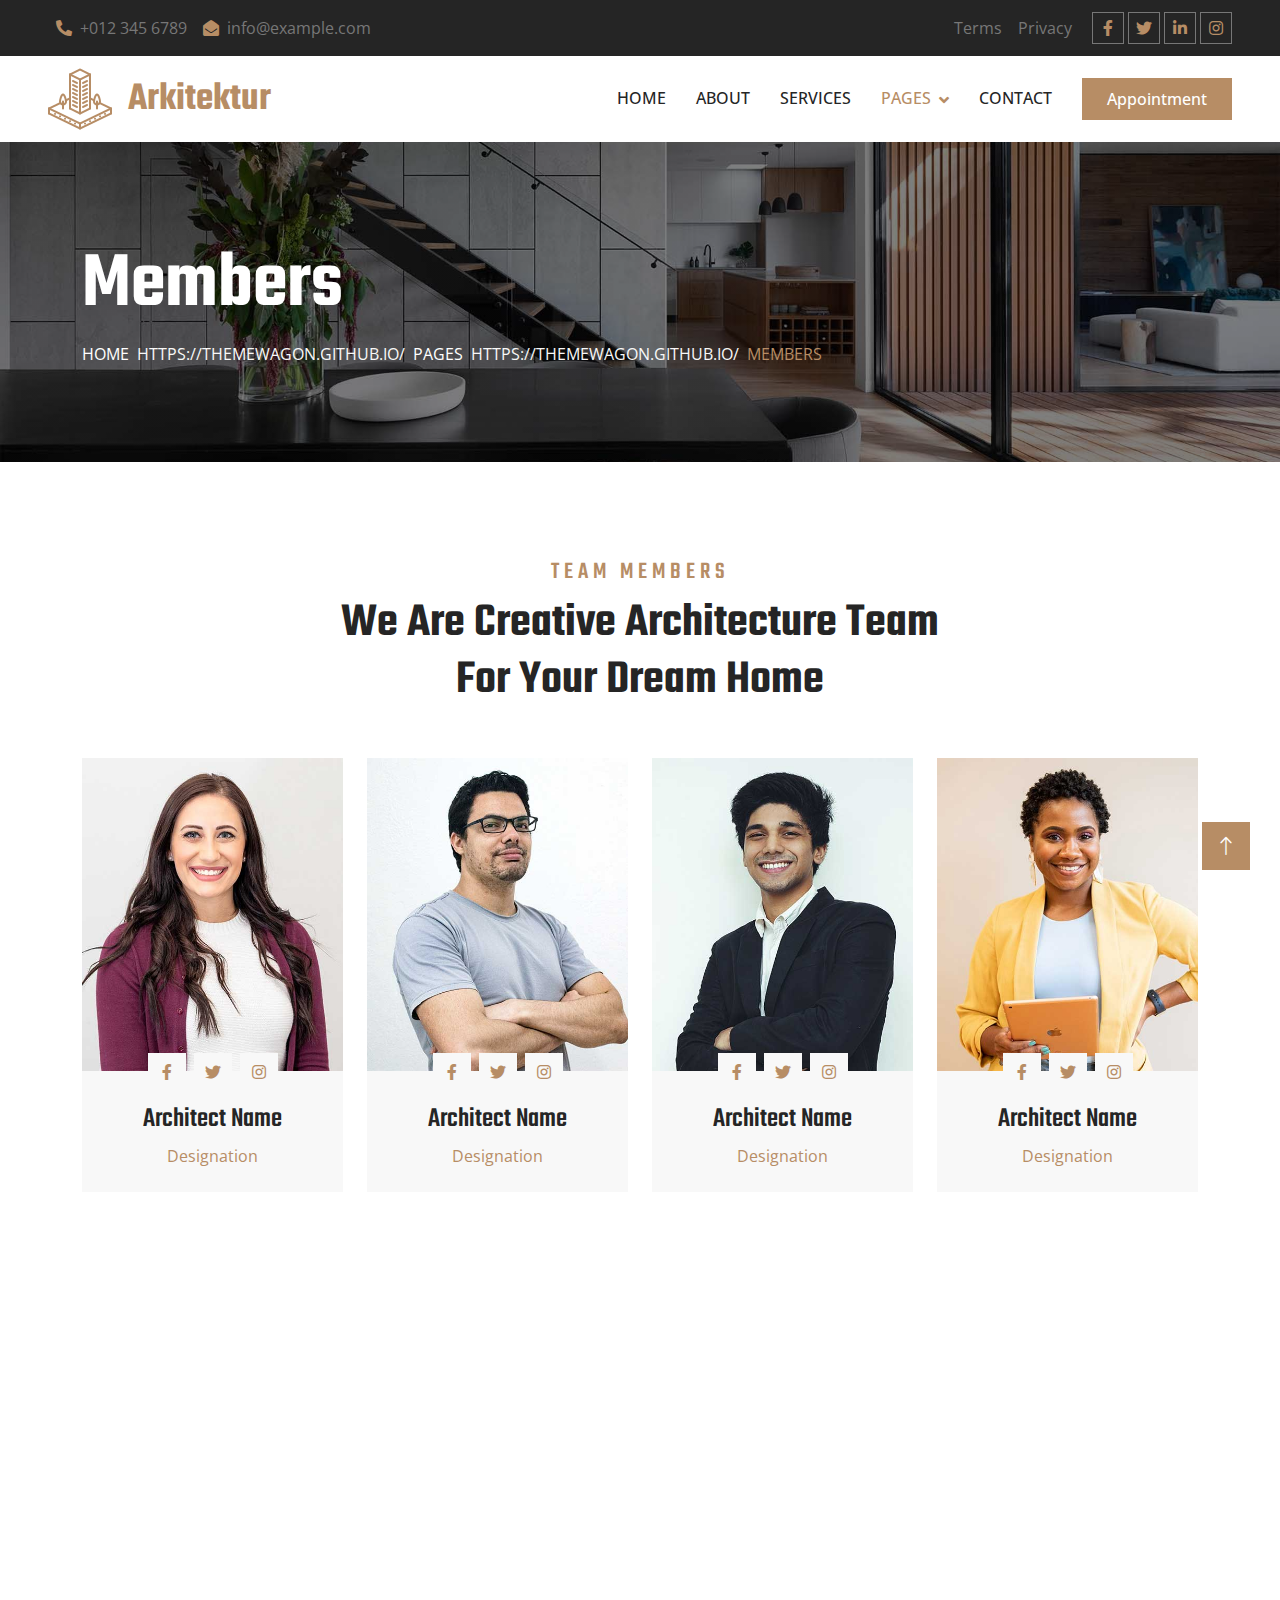
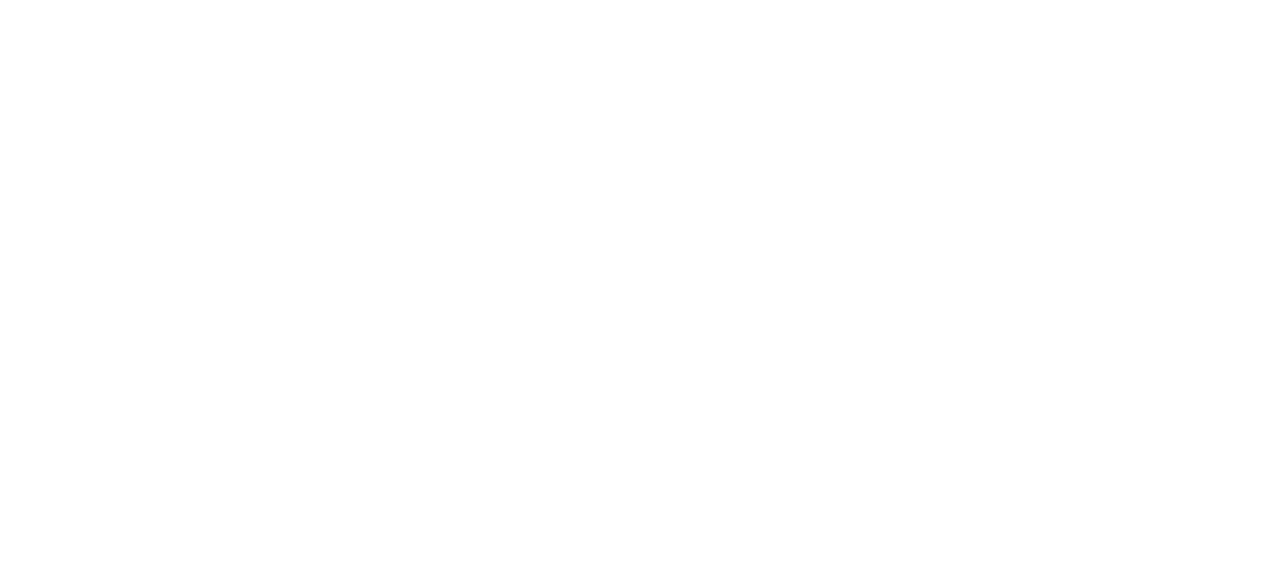
<file: team.html>
<!DOCTYPE html>
<html lang="en">


<!-- Mirrored from themewagon.github.io/arkitektur/team.html by HTTrack Website Copier/3.x [XR&CO'2014], Mon, 12 Jun 2023 14:36:58 GMT -->
<!-- Added by HTTrack --><meta http-equiv="content-type" content="text/html;charset=utf-8" /><!-- /Added by HTTrack -->
<head>
    <meta charset="utf-8">
    <title>Arkitektur - Architecture HTML Template</title>
    <meta content="width=device-width, initial-scale=1.0" name="viewport">
    <meta content="" name="keywords">
    <meta content="" name="description">

    <!-- Favicon -->
    <link href="img/favicon.html" rel="icon">

    <!-- Google Web Fonts -->
    <link rel="preconnect" href="https://fonts.googleapis.com/">
    <link rel="preconnect" href="https://fonts.gstatic.com/" crossorigin>
    <link href="https://fonts.googleapis.com/css2?family=Open+Sans:wght@400;500;600&amp;family=Teko:wght@400;500;600&amp;display=swap" rel="stylesheet">

    <!-- Icon Font Stylesheet -->
    <link href="../../cdnjs.cloudflare.com/ajax/libs/font-awesome/5.10.0/css/all.min.css" rel="stylesheet">
    <link href="../../cdn.jsdelivr.net/npm/bootstrap-icons%401.4.1/font/bootstrap-icons.css" rel="stylesheet">

    <!-- Libraries Stylesheet -->
    <link href="lib/animate/animate.min.css" rel="stylesheet">
    <link href="lib/owlcarousel/assets/owl.carousel.min.css" rel="stylesheet">
    <link href="lib/tempusdominus/css/tempusdominus-bootstrap-4.min.css" rel="stylesheet" />

    <!-- Customized Bootstrap Stylesheet -->
    <link href="css/bootstrap.min.css" rel="stylesheet">

    <!-- Template Stylesheet -->
    <link href="css/style.css" rel="stylesheet">
</head>

<body>
    <!-- Spinner Start -->
    <div id="spinner" class="show bg-white position-fixed translate-middle w-100 vh-100 top-50 start-50 d-flex align-items-center justify-content-center">
        <div class="spinner-border position-relative text-primary" style="width: 6rem; height: 6rem;" role="status"></div>
        <img class="position-absolute top-50 start-50 translate-middle" src="img/icons/icon-1.png" alt="Icon">
    </div>
    <!-- Spinner End -->


    <!-- Topbar Start -->
    <div class="container-fluid bg-dark p-0 wow fadeIn" data-wow-delay="0.1s">
        <div class="row gx-0 d-none d-lg-flex">
            <div class="col-lg-7 px-5 text-start">
                <div class="h-100 d-inline-flex align-items-center py-3 me-3">
                    <a class="text-body px-2" href="tel:+0123456789"><i class="fa fa-phone-alt text-primary me-2"></i>+012 345 6789</a>
                    <a class="text-body px-2" href="mailto:info@example.com"><i class="fa fa-envelope-open text-primary me-2"></i>info@example.com</a>
                </div>
            </div>
            <div class="col-lg-5 px-5 text-end">
                <div class="h-100 d-inline-flex align-items-center py-3 me-2">
                    <a class="text-body px-2" href="#">Terms</a>
                    <a class="text-body px-2" href="#">Privacy</a>
                </div>
                <div class="h-100 d-inline-flex align-items-center">
                    <a class="btn btn-sm-square btn-outline-body me-1" href="#"><i class="fab fa-facebook-f"></i></a>
                    <a class="btn btn-sm-square btn-outline-body me-1" href="#"><i class="fab fa-twitter"></i></a>
                    <a class="btn btn-sm-square btn-outline-body me-1" href="#"><i class="fab fa-linkedin-in"></i></a>
                    <a class="btn btn-sm-square btn-outline-body me-0" href="#"><i class="fab fa-instagram"></i></a>
                </div>
            </div>
        </div>
    </div>
    <!-- Topbar End -->


    <!-- Navbar Start -->
    <nav class="navbar navbar-expand-lg bg-white navbar-light sticky-top py-lg-0 px-lg-5 wow fadeIn" data-wow-delay="0.1s">
        <a href="index-2.html" class="navbar-brand ms-4 ms-lg-0">
            <h1 class="text-primary m-0"><img class="me-3" src="img/icons/icon-1.png" alt="Icon">Arkitektur</h1>
        </a>
        <button type="button" class="navbar-toggler me-4" data-bs-toggle="collapse" data-bs-target="#navbarCollapse">
            <span class="navbar-toggler-icon"></span>
        </button>
        <div class="collapse navbar-collapse" id="navbarCollapse">
            <div class="navbar-nav ms-auto p-4 p-lg-0">
                <a href="index-2.html" class="nav-item nav-link">Home</a>
                <a href="about.html" class="nav-item nav-link">About</a>
                <a href="service.html" class="nav-item nav-link">Services</a>
                <div class="nav-item dropdown">
                    <a href="#" class="nav-link dropdown-toggle active" data-bs-toggle="dropdown">Pages</a>
                    <div class="dropdown-menu border-0 m-0">
                        <a href="feature.html" class="dropdown-item">Our Features</a>
                        <a href="project.html" class="dropdown-item">Our Projects</a>
                        <a href="team.html" class="dropdown-item active">Team Members</a>
                        <a href="appointment.html" class="dropdown-item">Appointment</a>
                        <a href="testimonial.html" class="dropdown-item">Testimonial</a>
                        <a href="404.html" class="dropdown-item">404 Page</a>
                    </div>
                </div>
                <a href="contact.html" class="nav-item nav-link">Contact</a>
            </div>
            <a href="#" class="btn btn-primary py-2 px-4 d-none d-lg-block">Appointment</a>
        </div>
    </nav>
    <!-- Navbar End -->


    <!-- Page Header Start -->
    <div class="container-fluid page-header py-5 mb-5 wow fadeIn" data-wow-delay="0.1s">
        <div class="container py-5">
            <h1 class="display-1 text-white animated slideInDown">Members</h1>
            <nav aria-label="breadcrumb animated slideInDown">
                <ol class="breadcrumb text-uppercase mb-0">
                    <li class="breadcrumb-item"><a class="text-white" href="#">Home</a></li>
                    <li class="breadcrumb-item"><a class="text-white" href="#">Pages</a></li>
                    <li class="breadcrumb-item text-primary active" aria-current="page">Members</li>
                </ol>
            </nav>
        </div>
    </div>
    <!-- Page Header End -->


    <!-- Team Start -->
    <div class="container-xxl py-5">
        <div class="container">
            <div class="text-center mx-auto mb-5 wow fadeInUp" data-wow-delay="0.1s" style="max-width: 600px;">
                <h4 class="section-title">Team Members</h4>
                <h1 class="display-5 mb-4">We Are Creative Architecture Team For Your Dream Home</h1>
            </div>
            <div class="row g-0 team-items">
                <div class="col-lg-3 col-md-6 wow fadeInUp" data-wow-delay="0.1s">
                    <div class="team-item position-relative">
                        <div class="position-relative">
                            <img class="img-fluid" src="img/team-1.jpg" alt="">
                            <div class="team-social text-center">
                                <a class="btn btn-square" href="#"><i class="fab fa-facebook-f"></i></a>
                                <a class="btn btn-square" href="#"><i class="fab fa-twitter"></i></a>
                                <a class="btn btn-square" href="#"><i class="fab fa-instagram"></i></a>
                            </div>
                        </div>
                        <div class="bg-light text-center p-4">
                            <h3 class="mt-2">Architect Name</h3>
                            <span class="text-primary">Designation</span>
                        </div>
                    </div>
                </div>
                <div class="col-lg-3 col-md-6 wow fadeInUp" data-wow-delay="0.3s">
                    <div class="team-item position-relative">
                        <div class="position-relative">
                            <img class="img-fluid" src="img/team-2.jpg" alt="">
                            <div class="team-social text-center">
                                <a class="btn btn-square" href="#"><i class="fab fa-facebook-f"></i></a>
                                <a class="btn btn-square" href="#"><i class="fab fa-twitter"></i></a>
                                <a class="btn btn-square" href="#"><i class="fab fa-instagram"></i></a>
                            </div>
                        </div>
                        <div class="bg-light text-center p-4">
                            <h3 class="mt-2">Architect Name</h3>
                            <span class="text-primary">Designation</span>
                        </div>
                    </div>
                </div>
                <div class="col-lg-3 col-md-6 wow fadeInUp" data-wow-delay="0.5s">
                    <div class="team-item position-relative">
                        <div class="position-relative">
                            <img class="img-fluid" src="img/team-3.jpg" alt="">
                            <div class="team-social text-center">
                                <a class="btn btn-square" href="#"><i class="fab fa-facebook-f"></i></a>
                                <a class="btn btn-square" href="#"><i class="fab fa-twitter"></i></a>
                                <a class="btn btn-square" href="#"><i class="fab fa-instagram"></i></a>
                            </div>
                        </div>
                        <div class="bg-light text-center p-4">
                            <h3 class="mt-2">Architect Name</h3>
                            <span class="text-primary">Designation</span>
                        </div>
                    </div>
                </div>
                <div class="col-lg-3 col-md-6 wow fadeInUp" data-wow-delay="0.7s">
                    <div class="team-item position-relative">
                        <div class="position-relative">
                            <img class="img-fluid" src="img/team-4.jpg" alt="">
                            <div class="team-social text-center">
                                <a class="btn btn-square" href="#"><i class="fab fa-facebook-f"></i></a>
                                <a class="btn btn-square" href="#"><i class="fab fa-twitter"></i></a>
                                <a class="btn btn-square" href="#"><i class="fab fa-instagram"></i></a>
                            </div>
                        </div>
                        <div class="bg-light text-center p-4">
                            <h3 class="mt-2">Architect Name</h3>
                            <span class="text-primary">Designation</span>
                        </div>
                    </div>
                </div>
                <div class="col-lg-3 col-md-6 wow fadeInUp" data-wow-delay="0.1s">
                    <div class="team-item position-relative">
                        <div class="position-relative">
                            <img class="img-fluid" src="img/team-2.jpg" alt="">
                            <div class="team-social text-center">
                                <a class="btn btn-square" href="#"><i class="fab fa-facebook-f"></i></a>
                                <a class="btn btn-square" href="#"><i class="fab fa-twitter"></i></a>
                                <a class="btn btn-square" href="#"><i class="fab fa-instagram"></i></a>
                            </div>
                        </div>
                        <div class="bg-light text-center p-4">
                            <h3 class="mt-2">Architect Name</h3>
                            <span class="text-primary">Designation</span>
                        </div>
                    </div>
                </div>
                <div class="col-lg-3 col-md-6 wow fadeInUp" data-wow-delay="0.3s">
                    <div class="team-item position-relative">
                        <div class="position-relative">
                            <img class="img-fluid" src="img/team-3.jpg" alt="">
                            <div class="team-social text-center">
                                <a class="btn btn-square" href="#"><i class="fab fa-facebook-f"></i></a>
                                <a class="btn btn-square" href="#"><i class="fab fa-twitter"></i></a>
                                <a class="btn btn-square" href="#"><i class="fab fa-instagram"></i></a>
                            </div>
                        </div>
                        <div class="bg-light text-center p-4">
                            <h3 class="mt-2">Architect Name</h3>
                            <span class="text-primary">Designation</span>
                        </div>
                    </div>
                </div>
                <div class="col-lg-3 col-md-6 wow fadeInUp" data-wow-delay="0.5s">
                    <div class="team-item position-relative">
                        <div class="position-relative">
                            <img class="img-fluid" src="img/team-4.jpg" alt="">
                            <div class="team-social text-center">
                                <a class="btn btn-square" href="#"><i class="fab fa-facebook-f"></i></a>
                                <a class="btn btn-square" href="#"><i class="fab fa-twitter"></i></a>
                                <a class="btn btn-square" href="#"><i class="fab fa-instagram"></i></a>
                            </div>
                        </div>
                        <div class="bg-light text-center p-4">
                            <h3 class="mt-2">Architect Name</h3>
                            <span class="text-primary">Designation</span>
                        </div>
                    </div>
                </div>
                <div class="col-lg-3 col-md-6 wow fadeInUp" data-wow-delay="0.7s">
                    <div class="team-item position-relative">
                        <div class="position-relative">
                            <img class="img-fluid" src="img/team-1.jpg" alt="">
                            <div class="team-social text-center">
                                <a class="btn btn-square" href="#"><i class="fab fa-facebook-f"></i></a>
                                <a class="btn btn-square" href="#"><i class="fab fa-twitter"></i></a>
                                <a class="btn btn-square" href="#"><i class="fab fa-instagram"></i></a>
                            </div>
                        </div>
                        <div class="bg-light text-center p-4">
                            <h3 class="mt-2">Architect Name</h3>
                            <span class="text-primary">Designation</span>
                        </div>
                    </div>
                </div>
            </div>
        </div>
    </div>
    <!-- Team End -->
        

    <!-- Footer Start -->
    <div class="container-fluid bg-dark text-body footer mt-5 pt-5 px-0 wow fadeIn" data-wow-delay="0.1s">
        <div class="container py-5">
            <div class="row g-5">
                <div class="col-lg-3 col-md-6">
                    <h3 class="text-light mb-4">Address</h3>
                    <p class="mb-2"><i class="fa fa-map-marker-alt text-primary me-3"></i>123 Street, New York, USA</p>
                    <p class="mb-2"><i class="fa fa-phone-alt text-primary me-3"></i>+012 345 67890</p>
                    <p class="mb-2"><i class="fa fa-envelope text-primary me-3"></i>info@example.com</p>
                    <div class="d-flex pt-2">
                        <a class="btn btn-square btn-outline-body me-1" href="#"><i class="fab fa-twitter"></i></a>
                        <a class="btn btn-square btn-outline-body me-1" href="#"><i class="fab fa-facebook-f"></i></a>
                        <a class="btn btn-square btn-outline-body me-1" href="#"><i class="fab fa-youtube"></i></a>
                        <a class="btn btn-square btn-outline-body me-0" href="#"><i class="fab fa-linkedin-in"></i></a>
                    </div>
                </div>
                <div class="col-lg-3 col-md-6">
                    <h3 class="text-light mb-4">Services</h3>
                    <a class="btn btn-link" href="#">Architecture</a>
                    <a class="btn btn-link" href="#">3D Animation</a>
                    <a class="btn btn-link" href="#">House Planning</a>
                    <a class="btn btn-link" href="#">Interior Design</a>
                    <a class="btn btn-link" href="#">Construction</a>
                </div>
                <div class="col-lg-3 col-md-6">
                    <h3 class="text-light mb-4">Quick Links</h3>
                    <a class="btn btn-link" href="#">About Us</a>
                    <a class="btn btn-link" href="#">Contact Us</a>
                    <a class="btn btn-link" href="#">Our Services</a>
                    <a class="btn btn-link" href="#">Terms & Condition</a>
                    <a class="btn btn-link" href="#">Support</a>
                </div>
                <div class="col-lg-3 col-md-6">
                    <h3 class="text-light mb-4">Newsletter</h3>
                    <p>Dolor amet sit justo amet elitr clita ipsum elitr est.</p>
                    <div class="position-relative mx-auto" style="max-width: 400px;">
                        <input class="form-control bg-transparent w-100 py-3 ps-4 pe-5" type="text" placeholder="Your email">
                        <button type="button" class="btn btn-primary py-2 position-absolute top-0 end-0 mt-2 me-2">SignUp</button>
                    </div>
                </div>
            </div>
        </div>
        <div class="container-fluid copyright">
            <div class="container">
                <div class="row">
                    <div class="col-md-6 text-center text-md-start mb-3 mb-md-0">
                        &copy; <a href="#">Your Site Name</a>, All Right Reserved.
                    </div>
                    <div class="col-md-6 text-center text-md-end">
                        <!--/*** This template is free as long as you keep the footer author’s credit link/attribution link/backlink. If you'd like to use the template without the footer author’s credit link/attribution link/backlink, you can purchase the Credit Removal License from "https://htmlcodex.com/credit-removal". Thank you for your support. ***/-->
                        Designed By <a href="https://htmlcodex.com/">HTML Codex</a>
                    </div>
                </div>
            </div>
        </div>
    </div>
    <!-- Footer End -->


    <!-- Back to Top -->
    <a href="#" class="btn btn-lg btn-primary btn-lg-square back-to-top"><i class="bi bi-arrow-up"></i></a>


    <!-- JavaScript Libraries -->
    <script src="../../code.jquery.com/jquery-3.4.1.min.js"></script>
    <script src="../../cdn.jsdelivr.net/npm/bootstrap%405.0.0/dist/js/bootstrap.bundle.min.js"></script>
    <script src="lib/wow/wow.min.js"></script>
    <script src="lib/easing/easing.min.js"></script>
    <script src="lib/waypoints/waypoints.min.js"></script>
    <script src="lib/counterup/counterup.min.js"></script>
    <script src="lib/owlcarousel/owl.carousel.min.js"></script>
    <script src="lib/tempusdominus/js/moment.min.js"></script>
    <script src="lib/tempusdominus/js/moment-timezone.min.js"></script>
    <script src="lib/tempusdominus/js/tempusdominus-bootstrap-4.min.js"></script>

    <!-- Template Javascript -->
    <script src="js/main.js"></script>
</body>


<!-- Mirrored from themewagon.github.io/arkitektur/team.html by HTTrack Website Copier/3.x [XR&CO'2014], Mon, 12 Jun 2023 14:36:58 GMT -->
</html>
</file>
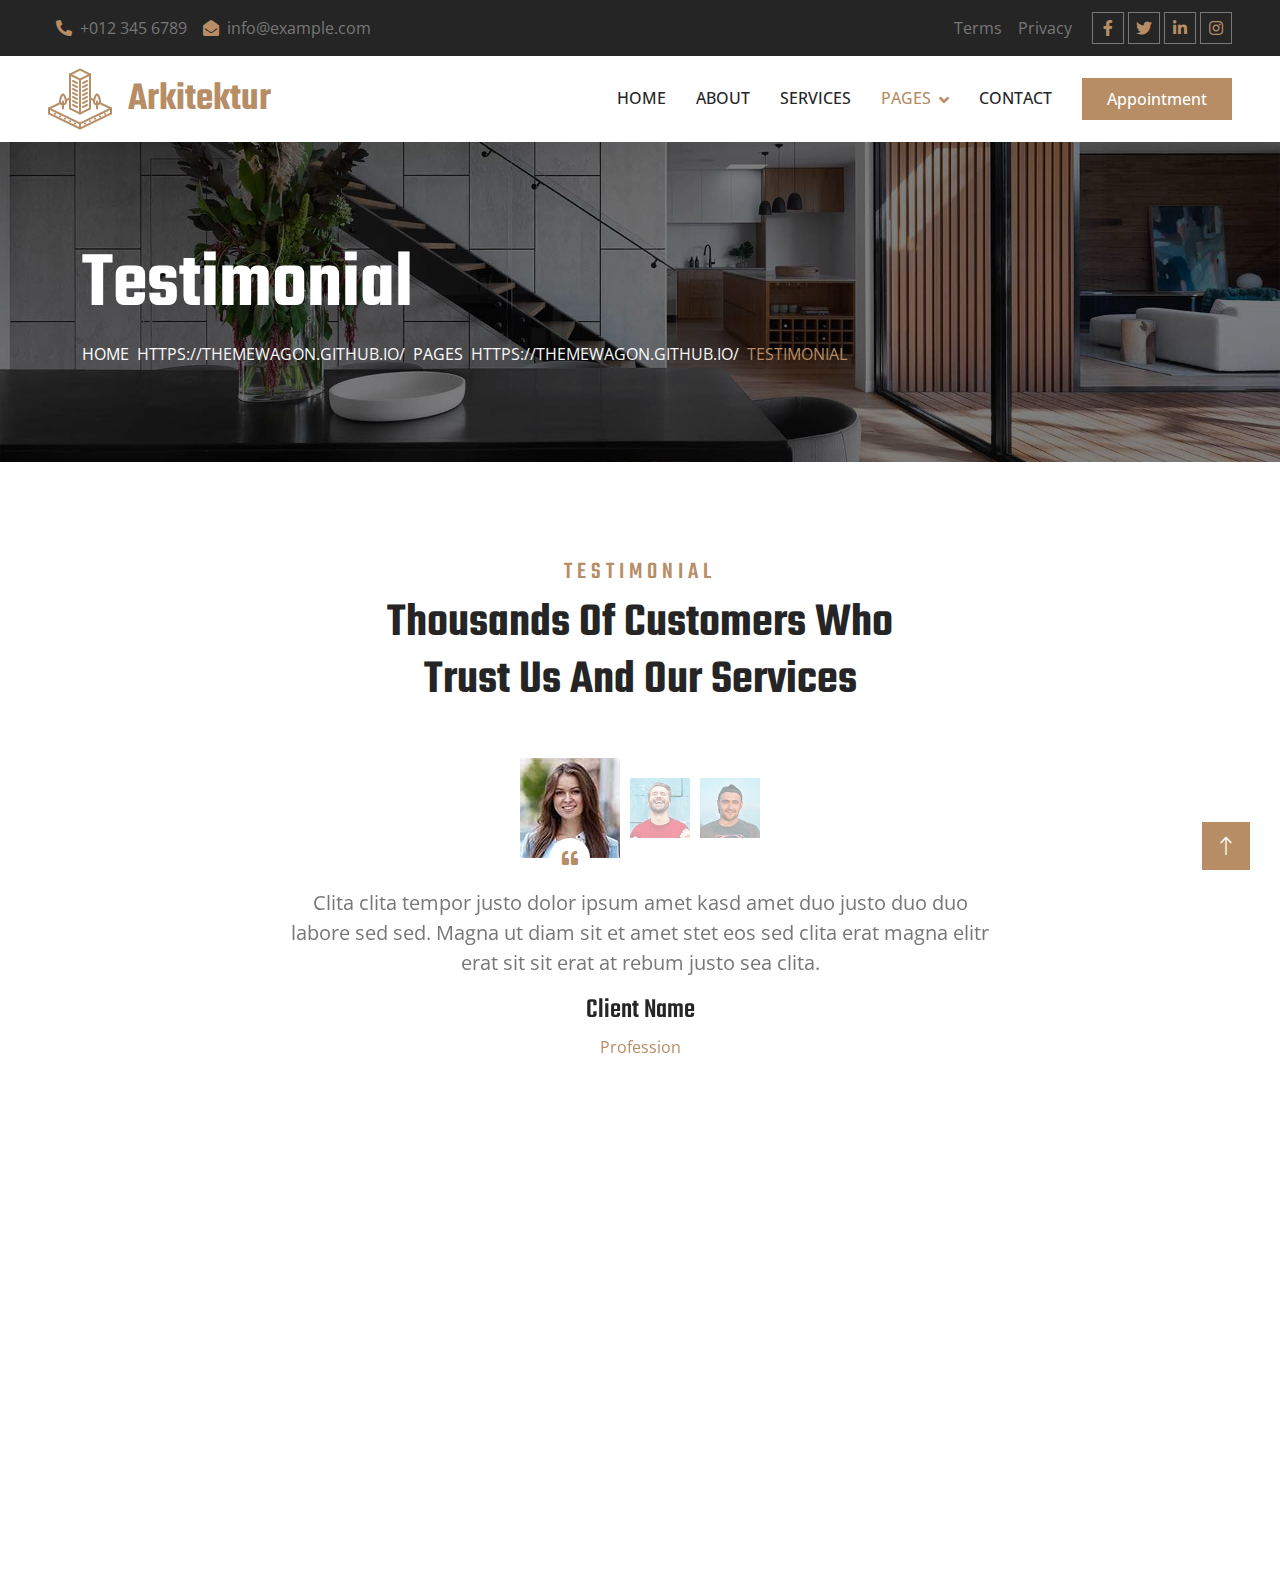
<file: testimonial.html>
<!DOCTYPE html>
<html lang="en">


<!-- Mirrored from themewagon.github.io/arkitektur/testimonial.html by HTTrack Website Copier/3.x [XR&CO'2014], Mon, 12 Jun 2023 14:36:58 GMT -->
<!-- Added by HTTrack --><meta http-equiv="content-type" content="text/html;charset=utf-8" /><!-- /Added by HTTrack -->
<head>
    <meta charset="utf-8">
    <title>Arkitektur - Architecture HTML Template</title>
    <meta content="width=device-width, initial-scale=1.0" name="viewport">
    <meta content="" name="keywords">
    <meta content="" name="description">

    <!-- Favicon -->
    <link href="img/favicon.html" rel="icon">

    <!-- Google Web Fonts -->
    <link rel="preconnect" href="https://fonts.googleapis.com/">
    <link rel="preconnect" href="https://fonts.gstatic.com/" crossorigin>
    <link href="https://fonts.googleapis.com/css2?family=Open+Sans:wght@400;500;600&amp;family=Teko:wght@400;500;600&amp;display=swap" rel="stylesheet">

    <!-- Icon Font Stylesheet -->
    <link href="../../cdnjs.cloudflare.com/ajax/libs/font-awesome/5.10.0/css/all.min.css" rel="stylesheet">
    <link href="../../cdn.jsdelivr.net/npm/bootstrap-icons%401.4.1/font/bootstrap-icons.css" rel="stylesheet">

    <!-- Libraries Stylesheet -->
    <link href="lib/animate/animate.min.css" rel="stylesheet">
    <link href="lib/owlcarousel/assets/owl.carousel.min.css" rel="stylesheet">
    <link href="lib/tempusdominus/css/tempusdominus-bootstrap-4.min.css" rel="stylesheet" />

    <!-- Customized Bootstrap Stylesheet -->
    <link href="css/bootstrap.min.css" rel="stylesheet">

    <!-- Template Stylesheet -->
    <link href="css/style.css" rel="stylesheet">
</head>

<body>
    <!-- Spinner Start -->
    <div id="spinner" class="show bg-white position-fixed translate-middle w-100 vh-100 top-50 start-50 d-flex align-items-center justify-content-center">
        <div class="spinner-border position-relative text-primary" style="width: 6rem; height: 6rem;" role="status"></div>
        <img class="position-absolute top-50 start-50 translate-middle" src="img/icons/icon-1.png" alt="Icon">
    </div>
    <!-- Spinner End -->


    <!-- Topbar Start -->
    <div class="container-fluid bg-dark p-0 wow fadeIn" data-wow-delay="0.1s">
        <div class="row gx-0 d-none d-lg-flex">
            <div class="col-lg-7 px-5 text-start">
                <div class="h-100 d-inline-flex align-items-center py-3 me-3">
                    <a class="text-body px-2" href="tel:+0123456789"><i class="fa fa-phone-alt text-primary me-2"></i>+012 345 6789</a>
                    <a class="text-body px-2" href="mailto:info@example.com"><i class="fa fa-envelope-open text-primary me-2"></i>info@example.com</a>
                </div>
            </div>
            <div class="col-lg-5 px-5 text-end">
                <div class="h-100 d-inline-flex align-items-center py-3 me-2">
                    <a class="text-body px-2" href="#">Terms</a>
                    <a class="text-body px-2" href="#">Privacy</a>
                </div>
                <div class="h-100 d-inline-flex align-items-center">
                    <a class="btn btn-sm-square btn-outline-body me-1" href="#"><i class="fab fa-facebook-f"></i></a>
                    <a class="btn btn-sm-square btn-outline-body me-1" href="#"><i class="fab fa-twitter"></i></a>
                    <a class="btn btn-sm-square btn-outline-body me-1" href="#"><i class="fab fa-linkedin-in"></i></a>
                    <a class="btn btn-sm-square btn-outline-body me-0" href="#"><i class="fab fa-instagram"></i></a>
                </div>
            </div>
        </div>
    </div>
    <!-- Topbar End -->


    <!-- Navbar Start -->
    <nav class="navbar navbar-expand-lg bg-white navbar-light sticky-top py-lg-0 px-lg-5 wow fadeIn" data-wow-delay="0.1s">
        <a href="index-2.html" class="navbar-brand ms-4 ms-lg-0">
            <h1 class="text-primary m-0"><img class="me-3" src="img/icons/icon-1.png" alt="Icon">Arkitektur</h1>
        </a>
        <button type="button" class="navbar-toggler me-4" data-bs-toggle="collapse" data-bs-target="#navbarCollapse">
            <span class="navbar-toggler-icon"></span>
        </button>
        <div class="collapse navbar-collapse" id="navbarCollapse">
            <div class="navbar-nav ms-auto p-4 p-lg-0">
                <a href="index-2.html" class="nav-item nav-link">Home</a>
                <a href="about.html" class="nav-item nav-link">About</a>
                <a href="service.html" class="nav-item nav-link">Services</a>
                <div class="nav-item dropdown">
                    <a href="#" class="nav-link dropdown-toggle active" data-bs-toggle="dropdown">Pages</a>
                    <div class="dropdown-menu border-0 m-0">
                        <a href="feature.html" class="dropdown-item">Our Features</a>
                        <a href="project.html" class="dropdown-item">Our Projects</a>
                        <a href="team.html" class="dropdown-item">Team Members</a>
                        <a href="appointment.html" class="dropdown-item">Appointment</a>
                        <a href="testimonial.html" class="dropdown-item active">Testimonial</a>
                        <a href="404.html" class="dropdown-item">404 Page</a>
                    </div>
                </div>
                <a href="contact.html" class="nav-item nav-link">Contact</a>
            </div>
            <a href="#" class="btn btn-primary py-2 px-4 d-none d-lg-block">Appointment</a>
        </div>
    </nav>
    <!-- Navbar End -->


    <!-- Page Header Start -->
    <div class="container-fluid page-header py-5 mb-5 wow fadeIn" data-wow-delay="0.1s">
        <div class="container py-5">
            <h1 class="display-1 text-white animated slideInDown">Testimonial</h1>
            <nav aria-label="breadcrumb animated slideInDown">
                <ol class="breadcrumb text-uppercase mb-0">
                    <li class="breadcrumb-item"><a class="text-white" href="#">Home</a></li>
                    <li class="breadcrumb-item"><a class="text-white" href="#">Pages</a></li>
                    <li class="breadcrumb-item text-primary active" aria-current="page">Testimonial</li>
                </ol>
            </nav>
        </div>
    </div>
    <!-- Page Header End -->


    <!-- Testimonial Start -->
    <div class="container-xxl py-5">
        <div class="container">
            <div class="text-center mx-auto mb-5 wow fadeInUp" data-wow-delay="0.1s" style="max-width: 600px;">
                <h4 class="section-title">Testimonial</h4>
                <h1 class="display-5 mb-4">Thousands Of Customers Who Trust Us And Our Services</h1>
            </div>
            <div class="owl-carousel testimonial-carousel wow fadeInUp" data-wow-delay="0.1s">
                <div class="testimonial-item text-center" data-dot="<img class='img-fluid' src='img/testimonial-1.jpg' alt=''>">
                    <p class="fs-5">Clita clita tempor justo dolor ipsum amet kasd amet duo justo duo duo labore sed sed. Magna ut diam sit et amet stet eos sed clita erat magna elitr erat sit sit erat at rebum justo sea clita.</p>
                    <h3>Client Name</h3>
                    <span class="text-primary">Profession</span>
                </div>
                <div class="testimonial-item text-center" data-dot="<img class='img-fluid' src='img/testimonial-2.jpg' alt=''>">
                    <p class="fs-5">Clita clita tempor justo dolor ipsum amet kasd amet duo justo duo duo labore sed sed. Magna ut diam sit et amet stet eos sed clita erat magna elitr erat sit sit erat at rebum justo sea clita.</p>
                    <h3>Client Name</h3>
                    <span class="text-primary">Profession</span>
                </div>
                <div class="testimonial-item text-center" data-dot="<img class='img-fluid' src='img/testimonial-3.jpg' alt=''>">
                    <p class="fs-5">Clita clita tempor justo dolor ipsum amet kasd amet duo justo duo duo labore sed sed. Magna ut diam sit et amet stet eos sed clita erat magna elitr erat sit sit erat at rebum justo sea clita.</p>
                    <h3>Client Name</h3>
                    <span class="text-primary">Profession</span>
                </div>
            </div>      
        </div>
    </div>
    <!-- Testimonial End -->
        

    <!-- Footer Start -->
    <div class="container-fluid bg-dark text-body footer mt-5 pt-5 px-0 wow fadeIn" data-wow-delay="0.1s">
        <div class="container py-5">
            <div class="row g-5">
                <div class="col-lg-3 col-md-6">
                    <h3 class="text-light mb-4">Address</h3>
                    <p class="mb-2"><i class="fa fa-map-marker-alt text-primary me-3"></i>123 Street, New York, USA</p>
                    <p class="mb-2"><i class="fa fa-phone-alt text-primary me-3"></i>+012 345 67890</p>
                    <p class="mb-2"><i class="fa fa-envelope text-primary me-3"></i>info@example.com</p>
                    <div class="d-flex pt-2">
                        <a class="btn btn-square btn-outline-body me-1" href="#"><i class="fab fa-twitter"></i></a>
                        <a class="btn btn-square btn-outline-body me-1" href="#"><i class="fab fa-facebook-f"></i></a>
                        <a class="btn btn-square btn-outline-body me-1" href="#"><i class="fab fa-youtube"></i></a>
                        <a class="btn btn-square btn-outline-body me-0" href="#"><i class="fab fa-linkedin-in"></i></a>
                    </div>
                </div>
                <div class="col-lg-3 col-md-6">
                    <h3 class="text-light mb-4">Services</h3>
                    <a class="btn btn-link" href="#">Architecture</a>
                    <a class="btn btn-link" href="#">3D Animation</a>
                    <a class="btn btn-link" href="#">House Planning</a>
                    <a class="btn btn-link" href="#">Interior Design</a>
                    <a class="btn btn-link" href="#">Construction</a>
                </div>
                <div class="col-lg-3 col-md-6">
                    <h3 class="text-light mb-4">Quick Links</h3>
                    <a class="btn btn-link" href="#">About Us</a>
                    <a class="btn btn-link" href="#">Contact Us</a>
                    <a class="btn btn-link" href="#">Our Services</a>
                    <a class="btn btn-link" href="#">Terms & Condition</a>
                    <a class="btn btn-link" href="#">Support</a>
                </div>
                <div class="col-lg-3 col-md-6">
                    <h3 class="text-light mb-4">Newsletter</h3>
                    <p>Dolor amet sit justo amet elitr clita ipsum elitr est.</p>
                    <div class="position-relative mx-auto" style="max-width: 400px;">
                        <input class="form-control bg-transparent w-100 py-3 ps-4 pe-5" type="text" placeholder="Your email">
                        <button type="button" class="btn btn-primary py-2 position-absolute top-0 end-0 mt-2 me-2">SignUp</button>
                    </div>
                </div>
            </div>
        </div>
        <div class="container-fluid copyright">
            <div class="container">
                <div class="row">
                    <div class="col-md-6 text-center text-md-start mb-3 mb-md-0">
                        &copy; <a href="#">Your Site Name</a>, All Right Reserved.
                    </div>
                    <div class="col-md-6 text-center text-md-end">
                        <!--/*** This template is free as long as you keep the footer author’s credit link/attribution link/backlink. If you'd like to use the template without the footer author’s credit link/attribution link/backlink, you can purchase the Credit Removal License from "https://htmlcodex.com/credit-removal". Thank you for your support. ***/-->
                        Designed By <a href="https://htmlcodex.com/">HTML Codex</a>
                    </div>
                </div>
            </div>
        </div>
    </div>
    <!-- Footer End -->


    <!-- Back to Top -->
    <a href="#" class="btn btn-lg btn-primary btn-lg-square back-to-top"><i class="bi bi-arrow-up"></i></a>


    <!-- JavaScript Libraries -->
    <script src="../../code.jquery.com/jquery-3.4.1.min.js"></script>
    <script src="../../cdn.jsdelivr.net/npm/bootstrap%405.0.0/dist/js/bootstrap.bundle.min.js"></script>
    <script src="lib/wow/wow.min.js"></script>
    <script src="lib/easing/easing.min.js"></script>
    <script src="lib/waypoints/waypoints.min.js"></script>
    <script src="lib/counterup/counterup.min.js"></script>
    <script src="lib/owlcarousel/owl.carousel.min.js"></script>
    <script src="lib/tempusdominus/js/moment.min.js"></script>
    <script src="lib/tempusdominus/js/moment-timezone.min.js"></script>
    <script src="lib/tempusdominus/js/tempusdominus-bootstrap-4.min.js"></script>

    <!-- Template Javascript -->
    <script src="js/main.js"></script>
</body>


<!-- Mirrored from themewagon.github.io/arkitektur/testimonial.html by HTTrack Website Copier/3.x [XR&CO'2014], Mon, 12 Jun 2023 14:36:58 GMT -->
</html>
</file>
<file: css/style.css>
/********** Template CSS **********/
:root {
    --primary: #B78D65;
    --light: #F8F8F8;
    --dark: #252525;
}

h1,
h2,
.h1,
.h2,
.fw-bold {
    font-weight: 600 !important;
}

h3,
h4,
.h3,
.h4,
.fw-medium {
    font-weight: 500 !important;
}

h5,
h6,
.h5,
.h6,
.fw-normal {
    font-weight: 400 !important;
}

.back-to-top {
    position: fixed;
    display: none;
    right: 30px;
    bottom: 30px;
    z-index: 99;
}


/*** Spinner ***/
#spinner {
    opacity: 0;
    visibility: hidden;
    transition: opacity .5s ease-out, visibility 0s linear .5s;
    z-index: 99999;
}

#spinner.show {
    transition: opacity .5s ease-out, visibility 0s linear 0s;
    visibility: visible;
    opacity: 1;
}


/*** Button ***/
.btn {
    font-weight: 500;
    transition: .5s;
}

.btn.btn-primary,
.btn.btn-secondary {
    color: #FFFFFF;
}

.btn-square {
    width: 38px;
    height: 38px;
}

.btn-sm-square {
    width: 32px;
    height: 32px;
}

.btn-lg-square {
    width: 48px;
    height: 48px;
}

.btn-square,
.btn-sm-square,
.btn-lg-square {
    padding: 0;
    display: flex;
    align-items: center;
    justify-content: center;
    font-weight: normal;
}

.btn-outline-body {
    color: var(--primary);
    border-color: #777777;
}

.btn-outline-body:hover {
    color: #FFFFFF;
    background: var(--primary);
    border-color: var(--primary);
}


/*** Navbar ***/
.navbar .dropdown-toggle::after {
    border: none;
    content: "\f107";
    font-family: "Font Awesome 5 Free";
    font-weight: 900;
    vertical-align: middle;
    margin-left: 8px;
}

.navbar .navbar-nav .nav-link {
    margin-right: 30px;
    padding: 30px 0;
    color: var(--dark);
    font-weight: 500;
    text-transform: uppercase;
    outline: none;
}

.navbar .navbar-nav .nav-link:hover,
.navbar .navbar-nav .nav-link.active {
    color: var(--primary);
}

.navbar.sticky-top {
    top: -100px;
    transition: .5s;
}

@media (max-width: 991.98px) {
    .navbar .navbar-nav .nav-link {
        margin-right: 0;
        padding: 10px 0;
    }

    .navbar .navbar-nav {
        border-top: 1px solid #EEEEEE;
    }
}

@media (min-width: 992px) {
    .navbar .nav-item .dropdown-menu {
        display: block;
        visibility: hidden;
        top: 100%;
        transform: rotateX(-75deg);
        transform-origin: 0% 0%;
        transition: .5s;
        opacity: 0;
    }

    .navbar .nav-item:hover .dropdown-menu {
        transform: rotateX(0deg);
        visibility: visible;
        transition: .5s;
        opacity: 1;
    }
}


/*** Header ***/
.owl-carousel-inner {
    position: absolute;
    width: 100%;
    height: 100%;
    top: 0;
    left: 0;
    display: flex;
    align-items: center;
    background: rgba(0, 0, 0, .5);
}

@media (max-width: 768px) {
    .header-carousel .owl-carousel-item {
        position: relative;
        min-height: 500px;
    }

    .header-carousel .owl-carousel-item img {
        position: absolute;
        width: 100%;
        height: 100%;
        object-fit: cover;
    }

    .header-carousel .owl-carousel-item p {
        font-size: 16px !important;
    }
}

.header-carousel .owl-dots {
    position: absolute;
    width: 60px;
    height: 100%;
    top: 0;
    right: 30px;
    display: flex;
    flex-direction: column;
    align-items: center;
    justify-content: center;
}

.header-carousel .owl-dots .owl-dot {
    position: relative;
    width: 45px;
    height: 45px;
    margin: 5px 0;
    background: var(--dark);
    transition: .5s;
}

.header-carousel .owl-dots .owl-dot.active {
    width: 60px;
    height: 60px;
}

.header-carousel .owl-dots .owl-dot img {
    position: absolute;
    width: 100%;
    height: 100%;
    object-fit: cover;
    padding: 2px;
    transition: .5s;
    opacity: .3;
}

.header-carousel .owl-dots .owl-dot.active img {
    opacity: 1;
}

.page-header {
    background: linear-gradient(rgba(0, 0, 0, .5), rgba(0, 0, 0, .5)), url(../img/carousel-1.jpg) center center no-repeat;
    background-size: cover;
}

.breadcrumb-item+.breadcrumb-item::before {
    color: var(--light);
}


/*** Section Title ***/
.section-title {
    color: var(--primary);
    font-weight: 600;
    letter-spacing: 5px;
    text-transform: uppercase;
}


/*** Facts ***/
.fact-item .fact-icon {
    width: 120px;
    height: 120px;
    margin-top: -60px;
    margin-bottom: 1.5rem;
    display: inline-flex;
    align-items: center;
    justify-content: center;
    background: #FFFFFF;
    border-radius: 120px;
    transition: .5s;
}

.fact-item:hover .fact-icon {
    background: var(--dark);
}

.fact-item .fact-icon i {
    color: var(--primary);
    transition: .5;
}

.fact-item:hover .fact-icon i {
    color: #FFFFFF;
}


/*** About & Feature ***/
.about-img,
.feature-img {
    position: relative;
    height: 100%;
    min-height: 400px;
}

.about-img img,
.feature-img img {
    position: absolute;
    width: 60%;
    height: 80%;
    object-fit: cover;
}

.about-img img:last-child,
.feature-img img:last-child {
    margin: 20% 0 0 40%;
}

.about-img::before,
.feature-img::before {
    position: absolute;
    content: "";
    width: 60%;
    height: 80%;
    top: 10%;
    left: 20%;
    border: 5px solid var(--primary);
    z-index: -1;
}


/*** Service ***/
.service-item .bg-img {
    position: absolute;
    width: 100%;
    height: 100%;
    object-fit: cover;
    z-index: -1;
}

.service-item .service-text {
    background: var(--light);
    transition: .5s;
}

.service-item:hover .service-text {
    background: rgba(0, 0, 0, .7);
}

.service-item * {
    transition: .5;
}

.service-item:hover * {
    color: #FFFFFF;
}

.service-item .btn {
    width: 40px;
    height: 40px;
    display: inline-flex;
    align-items: center;
    color: var(--dark);
    background: #FFFFFF;
    white-space: nowrap;
    overflow: hidden;
    transition: .5s;
}

.service-item:hover .btn {
    width: 140px;
}


/*** Project ***/
.project .nav .nav-link {
    background: var(--light);
    transition: .5s;
}

.project .nav .nav-link.active {
    background: var(--primary);
}

.project .nav .nav-link.active h3 {
    color: #FFFFFF !important;
}


/*** Team ***/
.team-items {
    margin: -.75rem;
}

.team-item {
    padding: .75rem;
}

.team-item::after {
    position: absolute;
    content: "";
    width: 100%;
    height: 0;
    top: 0;
    left: 0;
    background: #FFFFFF;
    transition: .5s;
    z-index: -1;
}

.team-item:hover::after {
    height: 100%;
    background: var(--primary);
}

.team-item .team-social {
    position: absolute;
    width: 100%;
    bottom: -20px;
    left: 0;
}

.team-item .team-social .btn {
    display: inline-flex;
    margin: 0 2px;
    color: var(--primary);
    background: var(--light);
}

.team-item .team-social .btn:hover {
    color: #FFFFFF;
    background: var(--primary);
}


/*** Appointment ***/
.bootstrap-datetimepicker-widget.bottom {
    top: auto !important;
}

.bootstrap-datetimepicker-widget .table * {
    border-bottom-width: 0px;
}

.bootstrap-datetimepicker-widget .table th {
    font-weight: 500;
}

.bootstrap-datetimepicker-widget.dropdown-menu {
    padding: 10px;
    border-radius: 2px;
}

.bootstrap-datetimepicker-widget table td.active,
.bootstrap-datetimepicker-widget table td.active:hover {
    background: var(--primary);
}

.bootstrap-datetimepicker-widget table td.today::before {
    border-bottom-color: var(--primary);
}


/*** Testimonial ***/
.testimonial-carousel {
    display: flex !important;
    flex-direction: column-reverse;
    max-width: 700px;
    margin: 0 auto;
}

.testimonial-carousel .owl-dots {
    height: 100px;
    display: flex;
    align-items: center;
    justify-content: center;
    margin-bottom: 30px;
}

.testimonial-carousel .owl-dots .owl-dot {
    position: relative;
    width: 60px;
    height: 60px;
    margin: 0 5px;
    transition: .5s;
}

.testimonial-carousel .owl-dots .owl-dot.active {
    width: 100px;
    height: 100px;
}

.testimonial-carousel .owl-dots .owl-dot::after {
    position: absolute;
    width: 40px;
    height: 40px;
    bottom: -20px;
    left: 50%;
    transform: translateX(-50%);
    display: flex;
    align-items: center;
    justify-content: center;
    content: "\f10d";
    font-family: "Font Awesome 5 Free";
    font-weight: 900;
    color: var(--primary);
    background: #FFFFFF;
    border-radius: 40px;
    transition: .5s;
    opacity: 0;
}

.testimonial-carousel .owl-dots .owl-dot.active::after {
    opacity: 1;
}

.testimonial-carousel .owl-dots .owl-dot img {
    opacity: .4;
    transition: .5s;
}

.testimonial-carousel .owl-dots .owl-dot.active img {
    opacity: 1;
}


/*** Footer ***/
.footer .btn.btn-link {
    display: block;
    margin-bottom: 5px;
    padding: 0;
    text-align: left;
    color: #777777;
    font-weight: normal;
    text-transform: capitalize;
    transition: .3s;
}

.footer .btn.btn-link::before {
    position: relative;
    content: "\f105";
    font-family: "Font Awesome 5 Free";
    font-weight: 900;
    color: var(--primary);
    margin-right: 10px;
}

.footer .btn.btn-link:hover {
    color: var(--primary);
    letter-spacing: 1px;
    box-shadow: none;
}

.footer .form-control {
    border-color: #777777;
}

.footer .copyright {
    padding: 25px 0;
    font-size: 15px;
    border-top: 1px solid rgba(256, 256, 256, .1);
}

.footer .copyright a {
    color: var(--light);
}

.footer .copyright a:hover {
    color: var(--primary);
}
</file>
